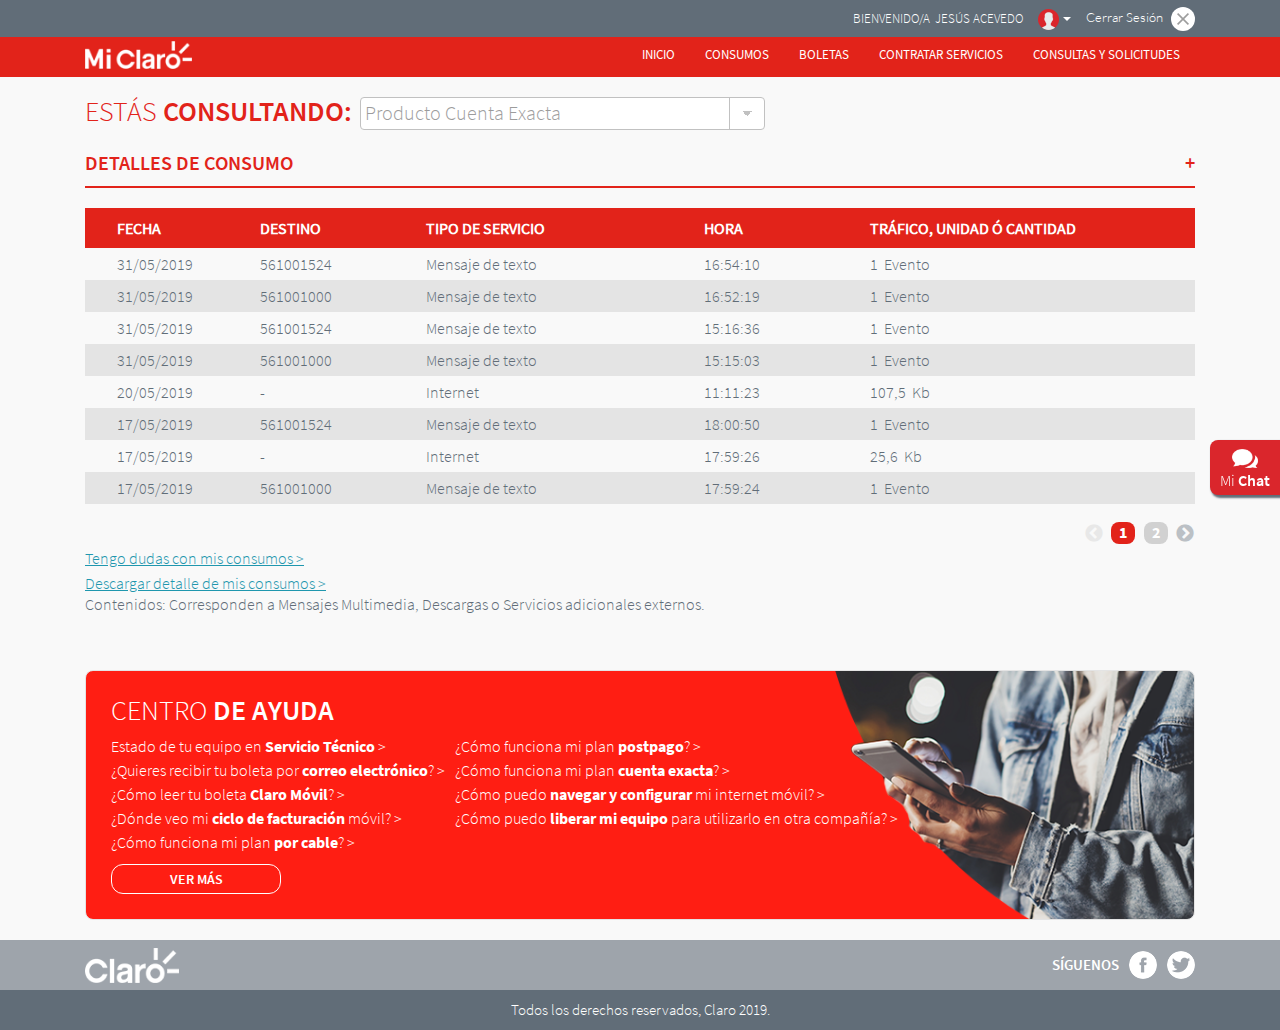
<file: consumo.html>
<!doctype html>
<html lang="es">
<head>
    <meta charset="utf-8">
    <meta name="viewport" content="width=device-width, initial-scale=1, shrink-to-fit=no">
    <title>MiClaro | SVPersonas</title>
    <!-- Meta SEO -->
    <meta name="Title" content="Sucursal Virtual">
    <meta name="description" content="Sucursal Virtual">
    <meta name="distribution" content="global">
    <meta name="robot" content="all,index,follow">
    <meta name="author" content="Claro Chile">
    <!-- Favicon -->
    <link rel="apple-touch-icon" sizes="57x57" href="sv2/favicon/apple-icon-57x57.png">
    <link rel="apple-touch-icon" sizes="60x60" href="sv2/favicon/apple-icon-60x60.png">
    <link rel="apple-touch-icon" sizes="72x72" href="sv2/favicon/apple-icon-72x72.png">
    <link rel="apple-touch-icon" sizes="76x76" href="sv2/favicon/apple-icon-76x76.png">
    <link rel="apple-touch-icon" sizes="114x114" href="sv2/favicon/apple-icon-114x114.png">
    <link rel="apple-touch-icon" sizes="120x120" href="sv2/favicon/apple-icon-120x120.png">
    <link rel="apple-touch-icon" sizes="144x144" href="sv2/favicon/apple-icon-144x144.png">
    <link rel="apple-touch-icon" sizes="152x152" href="sv2/favicon/apple-icon-152x152.png">
    <link rel="apple-touch-icon" sizes="180x180" href="sv2/favicon/apple-icon-180x180.png">
    <link rel="icon" type="image/png" sizes="192x192"  href="sv2/favicon/android-icon-192x192.png">
    <link rel="icon" type="image/png" sizes="32x32" href="sv2/favicon/favicon-32x32.png">
    <link rel="icon" type="image/png" sizes="96x96" href="sv2/favicon/favicon-96x96.png">
    <link rel="icon" type="image/png" sizes="16x16" href="sv2/favicon/favicon/favicon-16x16.png">
    <link rel="manifest" href="sv2/favicon/manifest.json">
    <meta name="msapplication-TileColor" content="#e2231a">
    <meta name="msapplication-TileImage" content="sv2/favicon/ms-icon-144x144.png">
    <meta name="theme-color" content="#e2231a">
    <!-- Estilos -->
    <link rel="stylesheet" href="sv2/lib/css/bootstrap.min.css">
    <link rel="stylesheet" href="sv2/lib/css/slick.min.css"/>
    <link rel="stylesheet" href="sv2/css/general.css">
    <!-- Scripts -->
    <script type="text/javascript" src="sv2/lib/js/jquery.min.js"></script>
    <script type="text/javascript" src="sv2/lib/js/jquery.blockUI.min.js"></script>
    <script type="text/javascript" src="sv2/lib/js/popper.min.js"></script>
    <script type="text/javascript" src="sv2/lib/js/bootstrap.min.js"></script>
    <script type="text/javascript" src="sv2/lib/js/slick.min.js"></script>

    <script>
        // ($(
        //     var listaLineas = [${lista_lineas}]

        // ))
    </script>
</head>
<body>

<!-- INICIO HEADER -->
<div id="htmlHeader"></div>
<!-- FIN HEADER -->

<!-- INICIO CONTENEDOR PRINCIPAL -->
<div class="contenedor-principal">
    <div class="container index-consumo">
        <div class="row">
            <div class="componente-selector col-12 col-lg-9">
                <div class="row flex-column flex-lg-row mx-0 py-0">
                    <!-- INICIO CONSULTANDO -->
                    <div class="titulo-compuesto rojo-1">Est&aacute;s <span>consultando:</span></div>
                    <div class="col-12 col-lg-6 py-0 px-0 pl-lg-2">
                        <select id="select-producto" class="select-estandar">
                            <option value="cuentaExacta" data-service="cuentaExacta" data-msisdn="numero tlf">Producto Cuenta Exacta</option>
                            <option value="prepago" data-service="prepago" data-msisdn="numero tlf">Producto Prepago</option>
                            <option value="postpago" data-service="postpago" data-msisdn="numero tlf" selected>Producto Postpago</option>
                            <!--
                            option value="hogarBafi" data-service="hogarBafi" data-msisdn="numero tlf">Hogar (DTH BAFI)</option>
                            <option value="hogarHFC" data-service="hogarHFC" data-msisdn="numero tlf">Hogar (HFC)</option>
                            <option value="hogarDTH" data-service="hogarDTH" data-msisdn="numero tlf">Hogar (DTH)</option>
                            -->
                        </select>
                    <!-- FIN CONSULTANDO -->
                    </div>
                </div>
            </div>
        </div>
        <div id="body-producto">
            <div id="productoPostpagoSubview">
                <div class="consumo-select row align-items-center mx-0">
                    <div class="titulo-light gris-1 s-titulo">Meses anteriores:</div>
                    <div class="col-12 col-lg-4 p-0 pl-lg-2 py-lg-2">
                        <select id="" class="select-estandar" onchange="">
                            <option value="" selected>Consumo no facturado</option>
                            <option value="">Desde 15/03/2019 Hasta 15/04/2019</option>
                            <option value="">Desde 15/03/2019 Hasta 15/04/2019</option>
                            <option value="">Desde 15/03/2019 Hasta 15/04/2019</option>
                            <option value="">Desde 15/03/2019 Hasta 15/04/2019</option>
                            <option value="">Desde 15/03/2019 Hasta 15/04/2019</option>
                            <option value="">Desde 15/03/2019 Hasta 15/04/2019</option>
                            <option value="">Desde 15/03/2019 Hasta 15/04/2019</option>
                        </select>
                    </div>
                </div>
                <!-- INICIO TABLA -->
                <div class="accordion lista-acordeon" id="acordeonConsumo">
                    <div>
                        <a class="link-tabla" id="titulo-1" href="#contenedor-1" data-toggle="collapse" data-target="#contenedor-1" aria-expanded="true"
                            aria-controls="contenedor-1">
                            <div class="titulo">Llamadas<span></span></div>
                        </a>
                        <div id="contenedor-1" class="collapse show" aria-labelledby="titulo-1" data-parent="#acordeonConsumo">
                            <div id="contenedor-tabla" class="">
                                <table class="tabla-estandar table-responsive-md postpago">
                                    <thead>
                                        <tr>
                                            <th>Fecha / Hora</th>
                                            <th>Destino</th>
                                            <th>Tipo de Servicio</th>
                                            <th>Servicio</th>
                                            <th>Tr&aacute;fico, unidad &oacute; cantidad</th>
                                        </tr>
                                    </thead>
                                    <tbody>
                                        <tr>
                                            <td>03/06/2019 19:51:50</td>
                                            <td>56229663149</td>
                                            <td>VOZ</td>
                                            <td>LLamada a Móvil de Otra Compañia</td>
                                            <td>2 min, 3 seg.&nbsp;</td>
                                        </tr>
                                        <tr>
                                            <td>03/06/2019 18:24:10</td>
                                            <td>56967579367</td>
                                            <td>VOZ</td>
                                            <td>LLamada a Móvil Claro</td>
                                            <td>1 min, 14 seg.&nbsp;</td>
                                        </tr>
                                        <tr>
                                            <td>03/06/2019 15:10:40</td>
                                            <td>56991733299</td>
                                            <td>VOZ</td>
                                            <td>LLamada a Móvil Claro</td>
                                            <td>32 seg.&nbsp;</td>
                                        </tr>
                                        <tr>
                                            <td>03/06/2019 15:10:40</td>
                                            <td>56991733299</td>
                                            <td>VOZ</td>
                                            <td>LLamada a Móvil Claro</td>
                                            <td>32 seg.&nbsp;</td>
                                        </tr>
                                        <tr>
                                            <td>03/06/2019 15:10:40</td>
                                            <td>56991733299</td>
                                            <td>VOZ</td>
                                            <td>LLamada a Móvil Claro</td>
                                            <td>32 seg.&nbsp;</td>
                                        </tr>
                                    </tbody>
                                </table>
                                <ul id="paginator-1561577158593" class="tabla-paginacion">
                                    <li><a onclick="javascript:void(0);" class="desactivo pager-page-prev"
                                            href="javascript:void(0);"></a></li>
                                    <li><a onclick="javascript:void(0);" class="activo pager-page-current"
                                            href="javascript:void(0);">1</a></li>
                                    <li><a onclick="javascript:traficoOne1561577158593.pageNext();"
                                            class="pager-page-next" href="javascript:void(0);"></a></li>
                                </ul>
                                <div class="msj-sc mensaje-alerta-info mt-3">
                                    <img src="sv2/imgs/icono-atencion.png" alt="Atencion">
                                    <div class="titulo-light gris-1">No se ha encontrado consumo(tr&aacute;fico) de este tipo.</div>
                                </div>
                                <div class="msj-es mensaje-alerta-info mt-3">
                                    <img src="sv2/imgs/icono-usuario-claro.png" alt="Error">
                                    <div class="titulo-light gris-1">Por el momento no podemos realizar tu solicitud. <br>Por favor int&eacute;ntalo m&aacute;s tarde.</div>
                                </div>
                            </div>
                        </div>
                    </div>
                    <div>
                        <a class="link-tabla" id="titulo-2" href="#contenedor-2" data-toggle="collapse" data-target="#contenedor-2" aria-expanded="false"
                            aria-controls="contenedor-2">
                            <div class="titulo">Datos<span></span></div>
                        </a>
                        <div id="contenedor-2" class="collapse" aria-labelledby="titulo-2" data-parent="#acordeonConsumo">
                            
                        </div>
                    </div>
                    <div>
                        <a class="link-tabla" id="titulo-3" href="#contenedor-3" data-toggle="collapse" data-target="#contenedor-3" aria-expanded="false"
                            aria-controls="contenedor-3">
                            <div class="titulo">Mensajes SMS<span></span></div>
                        </a>
                        <div id="contenedor-3" class="collapse" aria-labelledby="titulo-3" data-parent="#acordeonConsumo">
                            
                        </div>
                    </div>
                    <div>
                        <a class="link-tabla" id="titulo-4" href="#contenedor-4" data-toggle="collapse" data-target="#contenedor-4" aria-expanded="false"
                            aria-controls="contenedor-4">
                            <div class="titulo">Mensajes MMS<span></span></div>
                        </a>
                        <div id="contenedor-4" class="collapse" aria-labelledby="titulo-4" data-parent="#acordeonConsumo">
                            
                        </div>
                    </div>
                    <div class="mt-5">
                        <div class="titulo-light gris-1 info">Estimado cliente: La visualizaci&oacute;n de sus consumos de voz, mensajes o datos pueden tener un desfase de hasta 48 horas.</div>
                        <a class="link azul-1" href="http://">Tengo dudas con mis consumos &gt;</a>
                        <br>
                        <a class="link azul-1" href="http://" target="_blank">Descargar detalle de mis consumos &gt;</a>
                    </div>
                </div>
                <!-- FIN TABLA -->
            </div>
            <div id="productoCuentaExactaSubview">
                <!-- INICIO TABLA -->
                <div class="accordion lista-acordeon" id="acordeonConsumo">
                    <div>
                        <a aria-expanded="true">
                            <div class="titulo">Detalles de Consumo<span></span></div>
                        </a>
                        <table class="tabla-estandar table-responsive-md cuenta-exacta">
                            <thead>
                                <tr>
                                    <th>Fecha</th>
                                    <th>Destino</th>
                                    <th>Tipo de servicio</th>
                                    <th>Hora</th>
                                    <th>Tr&aacute;fico, unidad &oacute; cantidad</th>
                                </tr>
                            </thead>
                            <tbody>
                                <tr>
                                    <td>31/05/2019</td>
                                    <td>561001524</td>
                                    <td>
                                        Mensaje de texto
                                    </td>
                                    <td>16:54:10</td>
                                    <td>
                                        1&nbsp; Evento
                                    </td>
                                </tr>
                                <tr>
                                    <td>31/05/2019</td>
                                    <td>561001000</td>
                                    <td>
                                        Mensaje de texto
                                    </td>
                                    <td>16:52:19</td>
                                    <td>
                                        1&nbsp; Evento
                                    </td>
                                </tr>
                                <tr>
                                    <td>31/05/2019</td>
                                    <td>561001524</td>
                                    <td>
                                        Mensaje de texto
                                    </td>
                                    <td>15:16:36</td>
                                    <td>
                                        1&nbsp; Evento
                                    </td>
                                </tr>
                                <tr>
                                    <td>31/05/2019</td>
                                    <td>561001000</td>
                                    <td>
                                        Mensaje de texto
                                    </td>
                                    <td>15:15:03</td>
                                    <td>
                                        1&nbsp; Evento
                                    </td>
                                </tr>
                                <tr>
                                    <td>20/05/2019</td>
                                    <td>-</td>
                                    <td>
                                        Internet
                                    </td>
                                    <td>11:11:23</td>
                                    <td>
                                        107,5&nbsp; Kb
                                    </td>
                                </tr>
                                <tr>
                                    <td>17/05/2019</td>
                                    <td>561001524</td>
                                    <td>
                                        Mensaje de texto
                                    </td>
                                    <td>18:00:50</td>
                                    <td>
                                        1&nbsp; Evento
                                    </td>
                                </tr>
                                <tr>
                                    <td>17/05/2019</td>
                                    <td>-</td>
                                    <td>
                                        Internet
                                    </td>
                                    <td>17:59:26</td>
                                    <td>
                                        25,6&nbsp; Kb
                                    </td>
                                </tr>
                                <tr>
                                    <td>17/05/2019</td>
                                    <td>561001000</td>
                                    <td>
                                        Mensaje de texto
                                    </td>
                                    <td>17:59:24</td>
                                    <td>
                                        1&nbsp; Evento
                                    </td>
                                </tr>
                            </tbody>
                        </table>
                    </div>
                    <ul class="tabla-paginacion">
                        <li><a class="btn_prev desactivo" onclick="javascript:void(0);"
                                style="cursor:default;opacity:0.4;filter:alpha(opacity=40);"></a></li>
                        <li><a class="num_pagina num1 paginate-pager1559830092099 activo"
                                id="pager1559830092099-pg-1"
                                onclick="pager1559830092099.showPage(1, 'pager1559830092099');" style="">1</a></li>
                        <li><a class="num_pagina num1 paginate-pager1559830092099"
                                    id="pager1559830092099-pg-1"
                                    onclick="pager1559830092099.showPage(1, 'pager1559830092099');" style="">2</a></li>
                        <li><a class="btn_next" onclick="javascript:void(0);"
                                style="cursor:default;opacity:0.4;filter:alpha(opacity=40);"></a></li>
                    </ul>
                    <div class="mt-2 mt-lg-0">
                        <a class="link azul-1" href="http://">Tengo dudas con mis consumos &gt;</a>
                        <br>
                        <a class="link azul-1" href="http://" target="_blank" rel="noopener noreferrer">Descargar detalle de mis consumos &gt;</a>
                        <div class="titulo-light gris-1 info">Contenidos: Corresponden a Mensajes Multimedia, Descargas o Servicios adicionales externos.</div>
                    </div>
                </div>
                <!-- FIN TABLA -->
            </div>
            <div id="productoPrepagoSubview">
                <div class="mensaje-alerta-info mt-2 mt-lg-5">
                    <img src="sv2/imgs/icono-usuario-claro.png" alt="Error">
                    <div class="titulo-light gris-1">Por el momento no podemos realizar tu solicitud. <br>Por favor int&eacute;ntalo m&aacute;s tarde.</div>
                </div>
                <div class="mensaje-alerta-info  mt-2 mt-lg-5">
                    <img src="sv2/imgs/icono-atencion.png" alt="Atencion">
                    <div class="titulo-light gris-1">Su l&iacute;nea no presenta tr&aacute;fico.</div>
                </div>
            </div>
        </div>
        <!-- INICIO AYUDA -->
        <div id="htmlAyuda" class="componente-ayuda row mt-5"></div>
        <!-- FIN AYUDA -->
    </div>
</div>
<!-- FIN CONTENEDOR PRINCIPAL -->

<!-- INICIO FOOTER -->
<div id="htmlFooter"></div>
<!-- FIN FOOTER -->

</body>
    <script type="text/javascript">
        $(document).ready(function() {
            $('#htmlHeader').load('header.html');
            $('#htmlAyuda').load('centroAyuda.html');
            $('#htmlFooter').load('footer.html');
        });
    </script>
    <script src="sv2/js/general.js"></script>
</html>
</file>
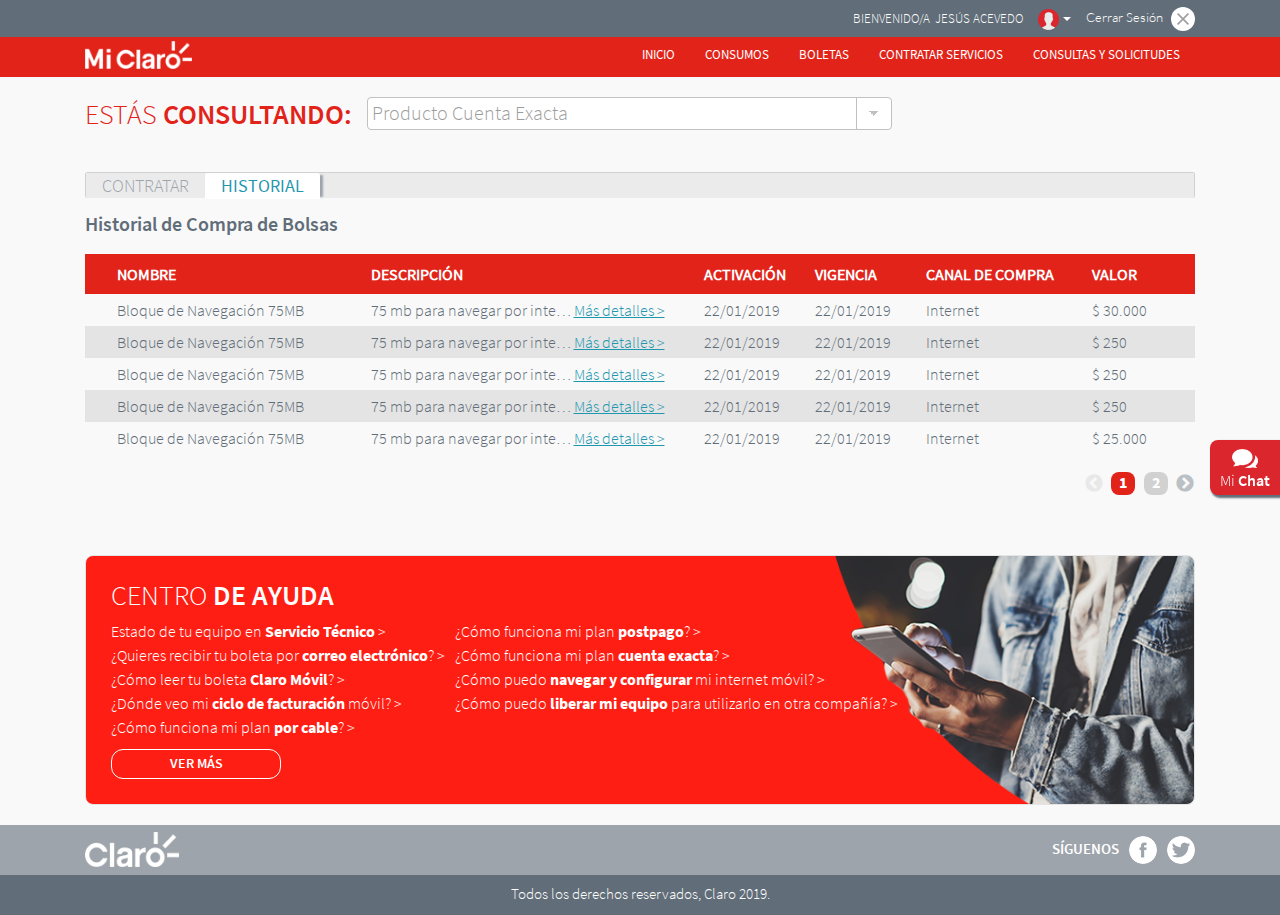
<file: contratar-servicios.html>
<!doctype html>
<html lang="es">
<head>
    <meta charset="utf-8">
    <meta name="viewport" content="width=device-width, initial-scale=1, shrink-to-fit=no">
    <title>MiClaro | SVPersonas</title>
    <!-- Meta SEO -->
    <meta name="Title" content="Sucursal Virtual">
    <meta name="description" content="Sucursal Virtual">
    <meta name="distribution" content="global">
    <meta name="robot" content="all,index,follow">
    <meta name="author" content="Claro Chile">
    <!-- Favicon -->
    <link rel="apple-touch-icon" sizes="57x57" href="sv2/favicon/apple-icon-57x57.png">
    <link rel="apple-touch-icon" sizes="60x60" href="sv2/favicon/apple-icon-60x60.png">
    <link rel="apple-touch-icon" sizes="72x72" href="sv2/favicon/apple-icon-72x72.png">
    <link rel="apple-touch-icon" sizes="76x76" href="sv2/favicon/apple-icon-76x76.png">
    <link rel="apple-touch-icon" sizes="114x114" href="sv2/favicon/apple-icon-114x114.png">
    <link rel="apple-touch-icon" sizes="120x120" href="sv2/favicon/apple-icon-120x120.png">
    <link rel="apple-touch-icon" sizes="144x144" href="sv2/favicon/apple-icon-144x144.png">
    <link rel="apple-touch-icon" sizes="152x152" href="sv2/favicon/apple-icon-152x152.png">
    <link rel="apple-touch-icon" sizes="180x180" href="sv2/favicon/apple-icon-180x180.png">
    <link rel="icon" type="image/png" sizes="192x192"  href="sv2/favicon/android-icon-192x192.png">
    <link rel="icon" type="image/png" sizes="32x32" href="sv2/favicon/favicon-32x32.png">
    <link rel="icon" type="image/png" sizes="96x96" href="sv2/favicon/favicon-96x96.png">
    <link rel="icon" type="image/png" sizes="16x16" href="sv2/favicon/favicon/favicon-16x16.png">
    <link rel="manifest" href="sv2/favicon/manifest.json">
    <meta name="msapplication-TileColor" content="#e2231a">
    <meta name="msapplication-TileImage" content="sv2/favicon/ms-icon-144x144.png">
    <meta name="theme-color" content="#e2231a">
    <!-- Estilos -->
    <link rel="stylesheet" href="sv2/lib/css/bootstrap.min.css">
    <link rel="stylesheet" href="sv2/lib/css/slick.min.css"/>
    <link rel="stylesheet" href="sv2/css/general.css">
    <!-- Scripts -->
    <script type="text/javascript" src="sv2/lib/js/jquery.min.js"></script>
    <script type="text/javascript" src="sv2/lib/js/jquery.blockUI.min.js"></script>
    <script type="text/javascript" src="sv2/lib/js/popper.min.js"></script>
    <script type="text/javascript" src="sv2/lib/js/bootstrap.min.js"></script>
    <script type="text/javascript" src="sv2/lib/js/slick.min.js"></script>

    <script>
        // ($(
        //     var listaLineas = [${lista_lineas}]

        // ))
    </script>
</head>
<body>

<!-- INICIO HEADER -->
<div id="htmlHeader"></div>
<!-- FIN HEADER -->

<!-- INICIO CONTENEDOR PRINCIPAL -->
<div class="contenedor-principal">
    <div class="container index-contratar">
        <div class="componente-selector row align-items-center mx-0">
            <!-- INICIO CONSULTANDO -->
            <div class="titulo-compuesto rojo-1">Est&aacute;s <span>consultando:</span></div>
            <div class="col-12 col-lg-6">
                <select id="select-producto" class="select-estandar">
                    <option value="cuentaExacta" data-service="cuentaExacta" data-msisdn="numero tlf">Producto Cuenta Exacta</option>
                    <option value="prepago" data-service="prepago" data-msisdn="numero tlf">Producto Prepago</option>
                    <option value="postpago" data-service="postpago" data-msisdn="numero tlf" selected>Producto Postpago</option>
                    <option value="hogarBafi" data-service="hogarBafi" data-msisdn="numero tlf">Hogar (DTH BAFI)</option>
                    <option value="hogarHFC" data-service="hogarHFC" data-msisdn="numero tlf">Hogar (HFC)</option>
                    <option value="hogarDTH" data-service="hogarDTH" data-msisdn="numero tlf">Hogar (DTH)</option>
                </select>
            <!-- FIN CONSULTANDO -->
            </div>
        </div>
        <div id="body-producto">
            <div id="productoPostpagoSubview">
                <nav class="pestannas">
                    <div class="nav nav-tabs" id="nav-tab" role="tablist">
                        <a class="nav-item nav-link" id="nav-contratar-tab" data-toggle="tab" href="#nav-contratar" role="tab" aria-controls="nav-contratar" aria-selected="false">Contratar</a>
                        <a class="nav-item nav-link active" id="nav-historial-tab" data-toggle="tab" href="#nav-historial" role="tab" aria-controls="nav-historial" aria-selected="true">Historial</a>
                    </div>
                </nav>
                <div class="tab-content" id="nav-tabContent">
                    <div class="tab-pane" id="nav-contratar" role="tabpanel" aria-labelledby="nav-contratar-tab">
                        <img src="sv2/imgs/ej-diseno/ej-contratar.png" alt="Contratar">
                    </div>
                    <div class="tab-pane show active" id="nav-historial" role="tabpanel" aria-labelledby="nav-historial-tab">
                        <div class="tabla-des-act">
                            <div class="titulo-semibold gris-1 titulo">Activaci&oacute;n / Desactivaci&oacute;n de Servicios</div>
                            <table class="table-responsive-md tabla-estandar">
                                <thead>
                                    <tr>
                                        <th>Servicios</th>
                                        <th>Acci&oacute;n</th>
                                        <th>Fecha</th>
                                        <th>Hora</th>
                                    </tr>
                                </thead>
                                <tbody>
                                    <tr>
                                        <td>Roaming</td>
                                        <td>Activado</td>
                                        <td>22/01/2019</td>
                                        <td>11:20</td>
                                    </tr>
                                    <tr>
                                        <td>Roaming</td>
                                        <td>Activado</td>
                                        <td>22/01/2019</td>
                                        <td>11:20</td>
                                    </tr>
                                    <tr>
                                        <td>Roaming</td>
                                        <td>Activado</td>
                                        <td>22/01/2019</td>
                                        <td>11:20</td>
                                    </tr>
                                    <tr>
                                        <td>Roaming</td>
                                        <td>Activado</td>
                                        <td>22/01/2019</td>
                                        <td>11:20</td>
                                    </tr>
                                    <tr>
                                        <td>Roaming</td>
                                        <td>Activado</td>
                                        <td>22/01/2019</td>
                                        <td>11:20</td>
                                    </tr>
                                </tbody>
                            </table>
                            <div class="titulo-light rojo-1 info">* No se considerar&aacute; las activaciones/desactivaciones por Call Center</div>
                            <ul class="tabla-paginacion">
                                <li><a class="btn_prev desactivo" onclick="javascript:void(0);"
                                        style="cursor:default;opacity:0.4;filter:alpha(opacity=40);"></a></li>
                                <li><a class="num_pagina num1 paginate-pager1559830092099 activo"
                                        id="pager1559830092099-pg-1"
                                        onclick="pager1559830092099.showPage(1, 'pager1559830092099');" style="">1</a></li>
                                <li><a class="num_pagina num1 paginate-pager1559830092099"
                                            id="pager1559830092099-pg-1"
                                            onclick="pager1559830092099.showPage(1, 'pager1559830092099');" style="">2</a></li>
                                <li><a class="btn_next" onclick="javascript:void(0);"
                                        style="cursor:default;opacity:0.4;filter:alpha(opacity=40);"></a></li>
                            </ul>
                        </div>
                        <div class="tabla-historial">
                            <div class="titulo-semibold gris-1 titulo">Historial de Compra de Bolsas</div>
                            <table class="table-responsive-md tabla-estandar">
                                <thead>
                                    <tr>
                                        <th>Nombre</th>
                                        <th>Descripci&oacute;n</th>
                                        <th>Activaci&oacute;n</th>
                                        <th>Vigencia</th>
                                        <th>Canal de Compra</th>
                                        <th>Valor</th>
                                    </tr>
                                </thead>
                                <tbody>
                                    <tr>
                                        <td>Bloque de Navegación 75MB</td>
                                        <td>
                                            <span class="desc">
                                                75 mb para navegar por internet de aaaaaaaaaaaaaaaaa
                                            </span>
                                            <a class="link azul-1" href="javascript:void(0);" data-desc-modal="75 mb para navegar por internet de aaaaaaaaaaaaaaaaa">M&aacute;s detalles &gt;</a>
                                        </td>
                                        <td>22/01/2019</td>
                                        <td>22/01/2019</td>
                                        <td>Internet</td>
                                        <td>$ 30.000</td>
                                    </tr>
                                    <tr>
                                        <td>Bloque de Navegación 75MB</td>
                                        <td>
                                            <span class="desc">
                                                75 mb para navegar por internet de aaaaaaaaaaaaaaaaa
                                            </span>
                                            <a class="link azul-1" href="http://">M&aacute;s detalles &gt;</a>
                                        </td>
                                        <td>22/01/2019</td>
                                        <td>22/01/2019</td>
                                        <td>Internet</td>
                                        <td>$ 250</td>
                                    </tr>
                                    <tr>
                                        <td>Bloque de Navegación 75MB</td>
                                        <td>
                                            <span class="desc">
                                                75 mb para navegar por internet de aaaaaaaaaaaaaaaaa
                                            </span>
                                            <a class="link azul-1" href="http://">M&aacute;s detalles &gt;</a>
                                        </td>
                                        <td>22/01/2019</td>
                                        <td>22/01/2019</td>
                                        <td>Internet</td>
                                        <td>$ 250</td>
                                    </tr>
                                    <tr>
                                        <td>Bloque de Navegación 75MB</td>
                                        <td>
                                            <span class="desc">
                                                75 mb para navegar por internet de aaaaaaaaaaaaaaaaa
                                            </span>
                                            <a class="link azul-1" href="http://">M&aacute;s detalles &gt;</a>
                                        </td>
                                        <td>22/01/2019</td>
                                        <td>22/01/2019</td>
                                        <td>Internet</td>
                                        <td>$ 250</td>
                                    </tr>
                                    <tr>
                                        <td>Bloque de Navegación 75MB</td>
                                        <td>
                                            <span class="desc">
                                                75 mb para navegar por internet de aaaaaaaaaaaaaaaaa
                                            </span>
                                            <a class="link azul-1" href="http://">M&aacute;s detalles &gt;</a>
                                        </td>
                                        <td>22/01/2019</td>
                                        <td>22/01/2019</td>
                                        <td>Internet</td>
                                        <td>$ 25.000</td>
                                    </tr>
                                </tbody>
                            </table>
                            <ul class="tabla-paginacion">
                                <li><a class="btn_prev desactivo" onclick="javascript:void(0);"
                                        style="cursor:default;opacity:0.4;filter:alpha(opacity=40);"></a></li>
                                <li><a class="num_pagina num1 paginate-pager1559830092099 activo"
                                        id="pager1559830092099-pg-1"
                                        onclick="pager1559830092099.showPage(1, 'pager1559830092099');" style="">1</a></li>
                                <li><a class="num_pagina num1 paginate-pager1559830092099"
                                            id="pager1559830092099-pg-1"
                                            onclick="pager1559830092099.showPage(1, 'pager1559830092099');" style="">2</a></li>
                                <li><a class="btn_next" onclick="javascript:void(0);"
                                        style="cursor:default;opacity:0.4;filter:alpha(opacity=40);"></a></li>
                            </ul>
                        </div>
                    </div>
                </div>
            </div>
            <div id="productoCuentaExactaSubview">
                    <nav class="pestannas">
                            <div class="nav nav-tabs" id="nav-tab" role="tablist">
                                <a class="nav-item nav-link" id="nav-contratar-tab" data-toggle="tab" href="#nav-contratar" role="tab" aria-controls="nav-contratar" aria-selected="false">Contratar</a>
                                <a class="nav-item nav-link active" id="nav-historial-tab" data-toggle="tab" href="#nav-historial" role="tab" aria-controls="nav-historial" aria-selected="true">Historial</a>
                            </div>
                        </nav>
                        <div class="tab-content" id="nav-tabContent">
                            <div class="tab-pane" id="nav-contratar" role="tabpanel" aria-labelledby="nav-contratar-tab">
                                <img src="sv2/imgs/ej-diseno/ej-contratar.png" alt="Contratar">
                            </div>
                            <div class="tab-pane show active" id="nav-historial" role="tabpanel" aria-labelledby="nav-historial-tab">
                                <div class="tabla-historial">
                                    <div class="titulo-semibold gris-1 titulo">Historial de Compra de Bolsas</div>
                                    <table class="table-responsive-md tabla-estandar">
                                        <thead>
                                            <tr>
                                                <th>Nombre</th>
                                                <th>Descripci&oacute;n</th>
                                                <th>Activaci&oacute;n</th>
                                                <th>Vigencia</th>
                                                <th>Canal de Compra</th>
                                                <th>Valor</th>
                                            </tr>
                                        </thead>
                                        <tbody>
                                            <tr>
                                                <td>Bloque de Navegación 75MB</td>
                                                <td>
                                                    <span class="desc">
                                                        75 mb para navegar por internet de aaaaaaaaaaaaaaaaa
                                                    </span>
                                                    <a class="link azul-1" href="javascript:void(0);" data-desc-modal="75 mb para navegar por internet de aaaaaaaaaaaaaaaaa">M&aacute;s detalles &gt;</a>
                                                </td>
                                                <td>22/01/2019</td>
                                                <td>22/01/2019</td>
                                                <td>Internet</td>
                                                <td>$ 30.000</td>
                                            </tr>
                                            <tr>
                                                <td>Bloque de Navegación 75MB</td>
                                                <td>
                                                    <span class="desc">
                                                        75 mb para navegar por internet de aaaaaaaaaaaaaaaaa
                                                    </span>
                                                    <a class="link azul-1" href="http://">M&aacute;s detalles &gt;</a>
                                                </td>
                                                <td>22/01/2019</td>
                                                <td>22/01/2019</td>
                                                <td>Internet</td>
                                                <td>$ 250</td>
                                            </tr>
                                            <tr>
                                                <td>Bloque de Navegación 75MB</td>
                                                <td>
                                                    <span class="desc">
                                                        75 mb para navegar por internet de aaaaaaaaaaaaaaaaa
                                                    </span>
                                                    <a class="link azul-1" href="http://">M&aacute;s detalles &gt;</a>
                                                </td>
                                                <td>22/01/2019</td>
                                                <td>22/01/2019</td>
                                                <td>Internet</td>
                                                <td>$ 250</td>
                                            </tr>
                                            <tr>
                                                <td>Bloque de Navegación 75MB</td>
                                                <td>
                                                    <span class="desc">
                                                        75 mb para navegar por internet de aaaaaaaaaaaaaaaaa
                                                    </span>
                                                    <a class="link azul-1" href="http://">M&aacute;s detalles &gt;</a>
                                                </td>
                                                <td>22/01/2019</td>
                                                <td>22/01/2019</td>
                                                <td>Internet</td>
                                                <td>$ 250</td>
                                            </tr>
                                            <tr>
                                                <td>Bloque de Navegación 75MB</td>
                                                <td>
                                                    <span class="desc">
                                                        75 mb para navegar por internet de aaaaaaaaaaaaaaaaa
                                                    </span>
                                                    <a class="link azul-1" href="http://">M&aacute;s detalles &gt;</a>
                                                </td>
                                                <td>22/01/2019</td>
                                                <td>22/01/2019</td>
                                                <td>Internet</td>
                                                <td>$ 25.000</td>
                                            </tr>
                                        </tbody>
                                    </table>
                                    <ul class="tabla-paginacion">
                                        <li><a class="btn_prev desactivo" onclick="javascript:void(0);"
                                                style="cursor:default;opacity:0.4;filter:alpha(opacity=40);"></a></li>
                                        <li><a class="num_pagina num1 paginate-pager1559830092099 activo"
                                                id="pager1559830092099-pg-1"
                                                onclick="pager1559830092099.showPage(1, 'pager1559830092099');" style="">1</a></li>
                                        <li><a class="num_pagina num1 paginate-pager1559830092099"
                                                    id="pager1559830092099-pg-1"
                                                    onclick="pager1559830092099.showPage(1, 'pager1559830092099');" style="">2</a></li>
                                        <li><a class="btn_next" onclick="javascript:void(0);"
                                                style="cursor:default;opacity:0.4;filter:alpha(opacity=40);"></a></li>
                                    </ul>
                                </div>
                            </div>
                        </div>
            </div>
            <div id="productoPrepagoSubview">

            </div>
        </div>
        <div class="modal detalles">
            <div class="card">
                <div class="card-header">
                    <div class="titulo-semibold rojo-1 nombre">Paquete $ 3.000</div>
                    <div class="titulo-regular gris-1 cargo">$ 3.000 Mensuales</div>
                </div>
                <div class="card-body">
                    <a href="#" class="cerrar cancelar"></a>
                    <div class="titulo-regular gris-1 sub-titulo">La Bolsa incluye:</div>
                    <div class="titulo-light gris-1 detalles">
                        <ul>
                            <li>250 minutos para llamadas todo destino.</li>
                            <li>3 GB para navgera por internet desde tu Móvil.</li>
                            <li>Redes sociales libres.</li>
                            <li>El paquete tiene una vigencia de 10dias, tras esto, el producto queda desactivado.</li>
                            <li>Los servicios de la bolsa, podrás usarlos en los siguientes 77  países: Antigua y Barbuda, Argentina, Australia, Austria, Bahamas, Belarús, Bélgica, Belize, Bolivia, Bosnia y Herzegovina, Brasil, Bulgaria, Canadá, China, Colombia, Costa Rica, Croacia, República Checa, Dinamarca, Republica Dominicana, Ecuador, El Salvador, Estonia, Finlandia, Francia, Alemania, Grecia, Guatemala, Haiti, Honduras, Hong Kong, Hungría, Islandia, Irlanda, Israel, Italia, Jamaica, Japón, República de Corea, Letonia, Líbano, Liechtenstein Macao, Malaysia, México, Holanda, Nueva Zelanda, Nicaragua, Noruegua, Panamá, Paraguay, Perú, Philippinas, Polonia Portugal, Puerto Rico, Qatar, Romania, Rusia, Serbia, Singapur, Eslovenia, South África, España, Suecia, Suiza, Taiwan, Thailandia, Trinidad y Tobago, Túnez, Turquía, Ucrania, Emiratos Árabes Unidos, Reino Unido, Estados Unidos, Uruguay y Venezuela.</li>
                            <li>La bolsa tiene una vigencia de 30 días.</li>
                        </ul>
                    </div>
                </div>
            </div>
        </div>
        <!-- INICIO AYUDA -->
        <div id="htmlAyuda" class="componente-ayuda row mt-5"></div>
        <!-- FIN AYUDA -->
    </div>
</div>
<!-- FIN CONTENEDOR PRINCIPAL -->

<!-- INICIO FOOTER -->
<div id="htmlFooter"></div>
<!-- FIN FOOTER -->

</body>
    <script type="text/javascript">
        $(document).ready(function() {
            $('#htmlHeader').load('header.html');
            $('#htmlAyuda').load('centroAyuda.html');
            $('#htmlFooter').load('footer.html');
        });
    </script>
    <script src="sv2/js/general.js"></script>
</html>
</file>
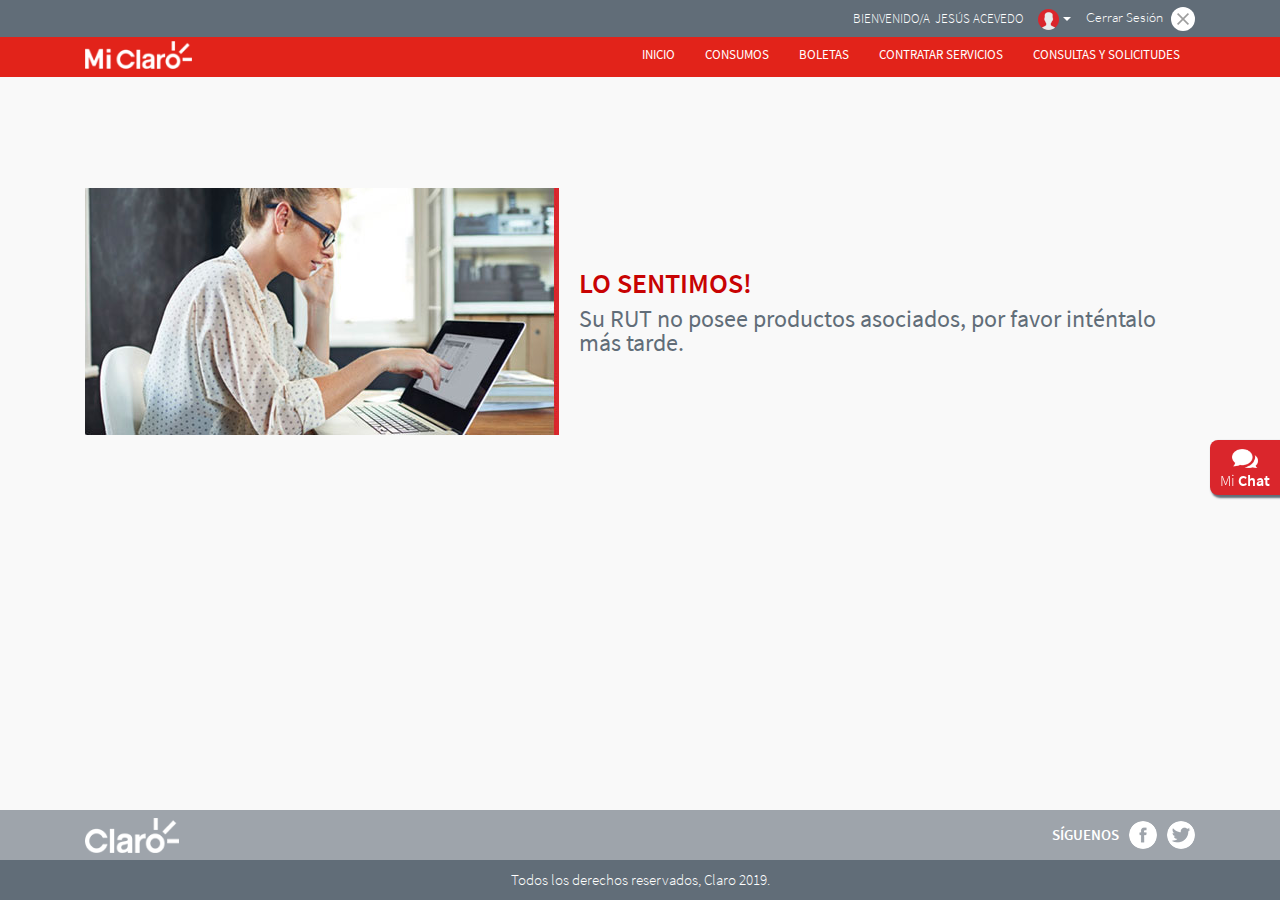
<file: sinProductos.html>
<!doctype html>
<html lang="es">
<head>
    <meta charset="utf-8">
    <meta name="viewport" content="width=device-width, initial-scale=1, shrink-to-fit=no">
    <title>MiClaro | SVPersonas</title>
    <!-- Meta SEO -->
    <meta name="Title" content="Sucursal Virtual">
    <meta name="description" content="Sucursal Virtual">
    <meta name="distribution" content="global">
    <meta name="robot" content="all,index,follow">
    <meta name="author" content="Claro Chile">
    <!-- Favicon -->
    <link rel="apple-touch-icon" sizes="57x57" href="sv2/favicon/apple-icon-57x57.png">
    <link rel="apple-touch-icon" sizes="60x60" href="sv2/favicon/apple-icon-60x60.png">
    <link rel="apple-touch-icon" sizes="72x72" href="sv2/favicon/apple-icon-72x72.png">
    <link rel="apple-touch-icon" sizes="76x76" href="sv2/favicon/apple-icon-76x76.png">
    <link rel="apple-touch-icon" sizes="114x114" href="sv2/favicon/apple-icon-114x114.png">
    <link rel="apple-touch-icon" sizes="120x120" href="sv2/favicon/apple-icon-120x120.png">
    <link rel="apple-touch-icon" sizes="144x144" href="sv2/favicon/apple-icon-144x144.png">
    <link rel="apple-touch-icon" sizes="152x152" href="sv2/favicon/apple-icon-152x152.png">
    <link rel="apple-touch-icon" sizes="180x180" href="sv2/favicon/apple-icon-180x180.png">
    <link rel="icon" type="image/png" sizes="192x192"  href="sv2/favicon/android-icon-192x192.png">
    <link rel="icon" type="image/png" sizes="32x32" href="sv2/favicon/favicon-32x32.png">
    <link rel="icon" type="image/png" sizes="96x96" href="sv2/favicon/favicon-96x96.png">
    <link rel="icon" type="image/png" sizes="16x16" href="sv2/favicon/favicon/favicon-16x16.png">
    <link rel="manifest" href="sv2/favicon/manifest.json">
    <meta name="msapplication-TileColor" content="#e2231a">
    <meta name="msapplication-TileImage" content="sv2/favicon/ms-icon-144x144.png">
    <meta name="theme-color" content="#e2231a">
    <!-- Estilos -->
    <link rel="stylesheet" href="sv2/lib/css/bootstrap.min.css">
    <link rel="stylesheet" href="sv2/lib/css/slick.min.css"/>
    <link rel="stylesheet" href="sv2/css/general.css">
    <!-- Scripts -->
    <script type="text/javascript" src="sv2/lib/js/jquery.min.js"></script>
    <script type="text/javascript" src="sv2/lib/js/jquery.blockUI.min.js"></script>
    <script type="text/javascript" src="sv2/lib/js/popper.min.js"></script>
    <script type="text/javascript" src="sv2/lib/js/bootstrap.min.js"></script>
    <script type="text/javascript" src="sv2/lib/js/slick.min.js"></script>

    <script>
        // ($(
        //     var listaLineas = [${lista_lineas}]

        // ))
    </script>
</head>
<body>

<!-- INICIO HEADER -->
<div id="htmlHeader"></div>
<!-- FIN HEADER -->

<!-- INICIO CONTENEDOR PRINCIPAL -->
<div class="contenedor-principal">
    <div class="container">
        <div class="sin-productos">
            <img src="sv2/imgs/error-foto.jpg" alt="Error"/>
            <div>
                <div class="titulo-semibold rojo-2 t-error">Lo sentimos!</div>
                <div class="titulo-regular gris-1 m-error">Su RUT no posee productos asociados, por favor int&eacute;ntalo m&aacute;s tarde.</div>
            </div>
        </div>
    </div>
</div>
<!-- FIN CONTENEDOR PRINCIPAL -->

<!-- INICIO FOOTER -->
<div id="htmlFooter"></div>
<!-- FIN FOOTER -->

</body>
    <script type="text/javascript">
        $(document).ready(function() {
            $('#htmlHeader').load('header.html');
            $('#htmlFooter').load('footer.html');
        });
    </script>
    <script src="sv2/js/general.js"></script>
</html>
</file>
<file: sv2/css/general.css>
@charset "UTF-8";
html {
  margin: 0;
  padding: 0;
  height: 100%;
  width: 100%;
  font-size: 1rem;
  line-height: 1.5;
  background: #f9f9f9
}
body {
  background: #f9f9f9;
  position: relative;
  margin: 0;
  padding-bottom: -webkit-calc(50px + 40px);
  padding-bottom: calc(50px + 40px);
  min-height: 100%
}
img {
  max-width: 100%;
  height: auto
}
a,
a:hover {
  text-decoration: none;
  color: #fff
}
@font-face {
  font-family: SourceSansProLight;
  src: url(../fonts/SourceSansPro-Light.ttf) format("truetype")
}
@font-face {
  font-family: SourceSansProRegular;
  src: url(../fonts/SourceSansPro-Regular.ttf) format("truetype")
}
@font-face {
  font-family: SourceSansProSemiBold;
  src: url(../fonts/SourceSansPro-SemiBold.ttf) format("truetype")
}
@font-face {
  font-family: SourceSansProBold;
  src: url(../fonts/SourceSansPro-Bold.ttf) format("truetype")
}
@font-face {
  font-family: LatoLight;
  src: url(../fonts/Lato-Light.ttf) format("truetype")
}
.bg-rojo-1 {
  background: #e2231a
}
.bg-azul-1 {
  background: #1f97ae
}
.azul-1 {
  color: #1f97ae
}
.rojo-1 {
  color: #e2231a
}
.rojo-2 {
  color: #c80303
}
.gris-1 {
  color: #616d78
}
.gris-2 {
  color: #9ea4ab
}
.gris-3 {
  color: #f9f9f9
}
.gris-4 {
  color: #e4e4e4
}
.gris-7 {
  color: #8b9097
}
.blanco {
  color: #fff
}
.titulo-bold,
.titulo-compuesto,
.titulo-light,
.titulo-regular,
.titulo-semibold {
  line-height: 1;
  text-transform: uppercase;
  font-size: 1.5rem
}
.titulo-compuesto {
  font-family: SourceSansProLight
}
.titulo-compuesto span {
  font-family: SourceSansProSemiBold
}
.titulo-semibold {
  font-family: SourceSansProSemiBold
}
.titulo-bold {
  font-family: SourceSansProBold
}
.titulo-regular {
  font-family: SourceSansProRegular
}
.titulo-light {
  font-family: SourceSansProLight
}
@media screen and (min-width:768px) {
  .titulo-bold,
  .titulo-compuesto,
  .titulo-semibold {
    font-size: 1.75rem
  }
  .titulo-regular {
    font-size: 1.11125rem
  }
  .titulo-light {
    font-size: 1.905rem
  }
}
.text-transform-none {
  text-transform: none!important
}
.contenedor-principal {
  margin-top: 10px;
  margin-bottom: 10px
}
.contenedor-principal .row div[class*=col-] {
  padding-top: 10px;
  padding-bottom: 10px
}
.contenedor-principal .sin-productos {
  margin-top: 10%
}
.contenedor-principal .sin-productos img {
  margin-bottom: 20px
}
@media screen and (min-width:992px) {
  .contenedor-principal .sin-productos {
    display: -webkit-box;
    display: -ms-flexbox;
    display: flex;
    -webkit-box-pack: center;
    -ms-flex-pack: center;
    justify-content: center;
    -webkit-box-align: center;
    -ms-flex-align: center;
    align-items: center
  }
  .contenedor-principal .sin-productos img {
    margin-bottom: 0;
    margin-right: 20px
  }
  .header .abajo #menu-mobile {
    display: none
  }
}
.contenedor-principal .sin-productos .m-error {
  font-size: 1.5rem;
  text-transform: none;
  margin-top: 10px
}
.hover-circular {
  position: relative;
  z-index: 10;
  overflow: hidden
}
.hover-circular:after {
  content: "";
  width: 150%;
  height: 0;
  padding-top: 150%;
  -o-object-fit: contain;
  object-fit: contain;
  position: absolute;
  top: 50%;
  left: 50%;
  margin: -75%;
  opacity: 1;
  border-radius: 50%;
  z-index: -1
}
.hover-circular:hover:after {
  -webkit-animation: .5s infinite alternate efecto-circular;
  animation: .5s infinite alternate efecto-circular
}
@-webkit-keyframes efecto-circular {
  0% {
    -webkit-transform: scale(1) translateZ(0);
    transform: scale(1) translateZ(0)
  }
  100% {
    -webkit-transform: scale(0) translateZ(0);
    transform: scale(0) translateZ(0);
    background-color: #616d78
  }
}
@keyframes efecto-circular {
  0% {
    -webkit-transform: scale(1) translateZ(0);
    transform: scale(1) translateZ(0)
  }
  100% {
    -webkit-transform: scale(0) translateZ(0);
    transform: scale(0) translateZ(0);
    background-color: #616d78
  }
}
.card {
  border: .5px solid #e4e4e4;
  border-radius: .5rem
}
.card .card-body {
  padding: 25px
}
.link {
  text-decoration: underline;
  font-family: SourceSansProLight
}
.link:hover {
  color: #c80303;
  text-decoration: underline
}
.boton-redondeado {
  color: #fff;
  text-decoration: none;
  border-radius: .75rem;
  text-transform: uppercase;
  font-family: SourceSansProSemiBold;
  font-size: .86875rem;
  display: -webkit-box;
  display: -ms-flexbox;
  display: flex;
  -webkit-box-pack: center;
  -ms-flex-pack: center;
  justify-content: center;
  -webkit-box-align: center;
  -ms-flex-align: center;
  align-items: center;
  height: 30px;
  width: 150px
}
@media screen and (min-width:768px) {
  .boton-redondeado {
    width: 170px
  }
}
.borde-blanco {
  border: 1px solid #fff
}
.borde-rojo {
  border: 1px solid #e2231a;
  color: #e2231a!important
}
.slick-dots {
  position: initial
}
@media screen and (max-width:767px) {
  .slick-dots {
    margin-top: -15px
  }
}
.slick-dots li {
  margin: 0
}
.slick-dots li button:before {
  font-size: 10px
}
.slick-next::before,
.slick-prev::before {
  font-family: slick;
  color: #616d78
}
.select-estandar {
  cursor: pointer;
  margin: 0;
  -webkit-box-sizing: border-box;
  box-sizing: border-box;
  -webkit-appearance: none;
  -moz-appearance: none;
  background-color: #fff;
  width: 100%;
  font-family: SourceSansProLight;
  font-size: 1rem;
  color: #9c9c9c;
  border-radius: .25rem;
  text-overflow: ellipsis;
  padding: 0 35px 0 .25rem;
  height: 1.75rem;
  border: 1px solid #c1c1c1;
  background-image: -webkit-linear-gradient(45deg,#fff 50%,#c1c1c1 50%),-webkit-linear-gradient(315deg,#c1c1c1 50%,#fff 50%),-webkit-linear-gradient(left,#c1c1c1,#c1c1c1);
  background-image: linear-gradient(45deg,#fff 50%,#c1c1c1 50%),linear-gradient(135deg,#c1c1c1 50%,#fff 50%),linear-gradient(to right,#c1c1c1,#c1c1c1);
  background-position: -webkit-calc(100% - 13px) center,-webkit-calc(100% - 8px) center,-webkit-calc(100% - 26px) 0;
  background-position: calc(100% - 13px) center,calc(100% - 8px) center,calc(100% - 26px) 0;
  background-size: 5px 5px,5px 5px,1px 100%;
  background-repeat: no-repeat
}
.select-estandar:focus,
.select-estandar:hover {
  color: #000;
  border-color: #f37170;
  outline: 0;
  -webkit-box-shadow: 0 0 0 1px #f37170;
  box-shadow: 0 0 0 1px #f37170;
  background-image: -webkit-linear-gradient(45deg,#fff 50%,#f37170 50%),-webkit-linear-gradient(315deg,#f37170 50%,#fff 50%),-webkit-linear-gradient(left,#f37170,#f37170);
  background-image: linear-gradient(45deg,#fff 50%,#f37170 50%),linear-gradient(135deg,#f37170 50%,#fff 50%),linear-gradient(to right,#f37170,#f37170)
}
.select-estandar:-moz-focusring {
  color: transparent;
  text-shadow: 0 0 0 #000
}
.select-estandar::-ms-expand {
  display: none
}
.pestannas .nav-tabs {
  background-color: #ebebeb;
  border: 0
}
.pestannas .nav-tabs .nav-link {
  line-height: 1;
  text-transform: uppercase;
  font-family: SourceSansProLight;
  border-top-left-radius: 2.5px;
  border-top-right-radius: 2.5px;
  color: #9ea4ab;
  border: 0;
  font-size: 1.15rem;
  padding: .5rem
}
.pestannas .nav-tabs .nav-link.active {
  font-family: SourceSansProRegular;
  background-color: #f5f5f5;
  color: #1f97ae;
  -webkit-box-shadow: 5px 0 2px -2px #9ea4ab;
  box-shadow: 5px 0 2px -2px #9ea4ab
}
@media screen and (min-width:768px) {
  .select-estandar {
    height: 2.0625rem;
    font-size: 1.26375rem;
    background-position: -webkit-calc(100% - 17px) center,-webkit-calc(100% - 12px) center,-webkit-calc(100% - 34px) 0;
    background-position: calc(100% - 17px) center,calc(100% - 12px) center,calc(100% - 34px) 0
  }
  .pestannas .nav-tabs .nav-link {
    padding: .25rem 1rem
  }
}
.sub-pestannas .nav-tabs {
  border-bottom: 0
}
.sub-pestannas .nav-tabs .nav-link {
  background: 0 0;
  text-transform: uppercase;
  font-family: SourceSansProLight;
  font-size: 1rem;
  color: #9ea4ab;
  border: 0;
  border-radius: 0;
  border-left: 1px solid #9ea4ab;
  padding: 0 .5rem
}
.sub-pestannas .nav-tabs .nav-link.active {
  font-family: SourceSansProRegular;
  color: #1f97ae
}
.sub-pestannas .nav-tabs .nav-link:nth-child(1) {
  padding-left: 0;
  border-left: 0
}
.tabla-estandar {
  margin: 20px 0;
  width: 100%
}
.tabla-estandar tbody tr:nth-of-type(2n) {
  background-color: #e4e4e4
}
.tabla-estandar tbody tr:hover {
  background-color: #d1d1d1
}
.tabla-estandar td,
.tabla-estandar th {
  font-size: 1rem;
  vertical-align: middle
}
.tabla-estandar td:first-of-type,
.tabla-estandar th:first-of-type {
  padding-left: 2rem
}
.tabla-estandar th {
  background-color: #e2231a;
  font-family: SourceSansProRegular;
  color: #fff;
  text-transform: uppercase;
  padding: .5rem
}
.tabla-estandar td {
  font-family: SourceSansProLight;
  color: #616d78;
  padding: .25rem .5rem
}
.tabla-paginacion {
  list-style: none;
  text-align: right;
  line-height: 1;
  margin-bottom: 0
}
.tabla-paginacion li {
  display: inline-block;
  vertical-align: middle;
  height: -webkit-calc(1.25rem + .15rem);
  height: calc(1.25rem + .15rem)
}
.tabla-paginacion .btn_prev::before,
.tabla-paginacion .pager-page-prev::before {
  content: '←'
}
.tabla-paginacion .btn_next::before,
.tabla-paginacion .pager-page-next::before {
  content: '→'
}
.tabla-paginacion .pager-page-next,
.tabla-paginacion .pager-page-prev,
.tabla-paginacion a:not([href]):not([tabindex]).btn_next,
.tabla-paginacion a:not([href]):not([tabindex]).btn_prev {
  color: #616d78
}
.tabla-paginacion .pager-page-next::before,
.tabla-paginacion .pager-page-prev::before,
.tabla-paginacion a:not([href]):not([tabindex]).btn_next::before,
.tabla-paginacion a:not([href]):not([tabindex]).btn_prev::before {
  vertical-align: middle;
  font-family: slick;
  font-size: 1.25rem
}
.tabla-paginacion .pager-page-next:hover,
.tabla-paginacion .pager-page-prev:hover,
.tabla-paginacion a:not([href]):not([tabindex]).btn_next:hover,
.tabla-paginacion a:not([href]):not([tabindex]).btn_prev:hover {
  color: #616d78
}
.tabla-paginacion .pager-page-next.desactivo,
.tabla-paginacion .pager-page-prev.desactivo,
.tabla-paginacion a:not([href]):not([tabindex]).btn_next.desactivo,
.tabla-paginacion a:not([href]):not([tabindex]).btn_prev.desactivo {
  color: #d1d1d1
}
.tabla-paginacion .pager-page-current,
.tabla-paginacion a:not([href]):not([tabindex]).num_pagina {
  font-family: SourceSansProBold;
  color: #fff;
  font-size: 1rem;
  padding: 0 .5rem .15rem;
  border-radius: .5rem;
  background-color: #d1d1d1;
  margin-left: 2.5px;
  margin-right: 2.5px
}
.tabla-paginacion .pager-page-current.activo,
.tabla-paginacion a:not([href]):not([tabindex]).num_pagina.activo {
  background-color: #e2231a
}
.modal {
  position: fixed;
  background-color: rgba(0,0,0,.7);
  top: 0;
  left: 0;
  width: 100%;
  height: 100%;
  z-index: 9000
}
.modal .card {
  top: 50%;
  left: 50%;
  -webkit-transform: translate(-50%,-50%);
  -ms-transform: translate(-50%,-50%);
  transform: translate(-50%,-50%);
  max-width: 980px;
  width: 85%;
  text-align: center
}
.modal .card .cerrar {
  position: absolute;
  right: -10px;
  top: -10px;
  width: 30px;
  height: 30px;
  border-radius: 50%;
  background: url(../imgs/home/modal-cerrar.png) center/13px no-repeat #222;
  font-size: 0;
  border: 2px solid #fff
}
.modal.detalles .card {
  text-align: left
}
.modal.detalles .card .card-header {
  background: #ebebeb;
  border-top-left-radius: .5rem;
  border-top-right-radius: .5rem;
  padding: 1rem 2rem
}
.modal.detalles .card .card-header .cargo {
  text-transform: none;
  font-size: 1.25rem
}
.modal.detalles .card .card-body {
  padding: 1rem 2rem
}
.modal.detalles .card .card-body .sub-titulo {
  font-size: 1rem
}
.modal.detalles .card .card-body .detalles {
  padding: 1rem;
  text-transform: none;
  font-size: 1rem
}
.modal.detalles .card .card-body .detalles ul {
  margin-bottom: 0;
  margin-left: 0;
  padding-left: 0;
  list-style: none
}
.modal.detalles .card .card-body .detalles ul li {
  margin-bottom: .5rem
}
.modal.detalles .card .card-body .detalles ul li::before {
  content: "\2022";
  color: red;
  font-weight: 700;
  display: inline-block;
  width: 1rem;
  margin-left: -1rem
}
.mensaje-alerta-info {
  text-align: center
}
.mensaje-alerta-info div {
  margin-top: .5rem;
  display: block;
  text-transform: none;
  font-size: 1rem
}
.header.bloquear .abajo li,
.header.bloquear .usuario a {
  pointer-events: none;
  cursor: not-allowed
}
.header .abajo,
.header section {
  display: -webkit-box;
  display: -ms-flexbox;
  display: flex;
  -webkit-box-align: center;
  -ms-flex-align: center;
  align-items: center;
  color: #fff;
  text-align: left
}
.header a {
  color: #fff;
  display: inline
}
.header .arriba {
  display: -webkit-box;
  display: -ms-flexbox;
  display: flex;
  -webkit-box-align: center;
  -ms-flex-align: center;
  align-items: center;
  color: #fff;
  background-color: #616d78;
  height: 25px
}
.header .arriba section {
  -webkit-box-pack: center;
  -ms-flex-pack: center;
  justify-content: center
}
.header .arriba .bienvenido {
  text-transform: uppercase;
  font-family: SourceSansProLight;
  font-size: .75rem
}
.header .arriba .bienvenido:first-of-type {
  margin-right: 5px
}
.header .arriba .cerrar-sesion,
.header .arriba .usuario {
  display: none
}
@media screen and (min-width:768px) {
  .mensaje-alerta-info div {
    font-size: 1.5rem
  }
  .header .arriba section {
    float: right
  }
  .header .arriba {
    height: 37px
  }
  .header .arriba .bienvenido {
    margin-right: 5px;
    font-size: .79375rem
  }
  .header .arriba .usuario {
    display: inline
  }
  .header .arriba .usuario .boton {
    margin-left: 10px
  }
  .header .arriba .usuario .boton::after {
    margin-left: 0;
    vertical-align: middle
  }
  .header .arriba .usuario .opciones {
    -webkit-transform: translate3d(-57px,30px,0)!important;
    transform: translate3d(-57px,30px,0)!important;
    z-index: 1001;
    position: absolute;
    background-color: #fff;
    padding: .5rem 1rem
  }
  .header .arriba .usuario .opciones::after {
    content: '';
    position: absolute;
    bottom: 100%;
    left: 50%;
    margin-left: -8px;
    width: 0;
    height: 0;
    border-bottom: 6px solid #fff;
    border-right: 6px solid transparent;
    border-left: 6px solid transparent
  }
  .header .arriba .usuario .opciones a {
    font-family: SourceSansProLight;
    font-size: .79375rem;
    text-transform: uppercase;
    color: #616d78;
    padding: .5rem 0
  }
  .header .arriba .usuario .opciones a:hover {
    color: #e2231a
  }
  .header .arriba .cerrar-sesion {
    display: block;
    font-family: LatoLight;
    font-size: .8125rem;
    margin-left: 15px
  }
  .header .arriba .cerrar-sesion:hover {
    color: #e2231a
  }
  .header .arriba .cerrar-sesion:hover span {
    background-color: #e2231a
  }
  .header .arriba .cerrar-sesion span {
    margin-left: 5px;
    height: 24px;
    width: 24px;
    border-radius: 100%;
    background-color: #fff;
    vertical-align: middle;
    display: inline-block;
    text-align: center;
    font-size: .875rem
  }
  .header .abajo #menu-mobile img {
    margin-left: 18px
  }
}
.header .abajo {
  line-height: 1;
  background-color: #e2231a;
  height: 40px;
  text-transform: uppercase;
  font-family: SourceSansProRegular;
  font-size: 1.19938rem
}
.header .abajo section {
  float: right
}
.header .abajo .logo {
  height: 28px
}
.header .abajo #menu-mobile img {
  height: 20px;
  margin-top: 4px
}
.header .abajo .h-menu {
  background-color: #e2231a;
  padding-left: 0;
  margin-bottom: 0;
  list-style: none;
  text-align: center;
  top: -webkit-calc(40px + 25px);
  top: calc(40px + 25px);
  left: 0;
  right: 0;
  bottom: 0;
  height: 100%;
  position: absolute;
  display: none;
  z-index: 1000
}
.header .abajo .h-menu li {
  cursor: pointer;
  margin: auto 15px;
  padding: 8px 0;
  border-bottom: 1px solid #eb655f
}
.header .abajo .h-menu li:last-of-type {
  border: none
}
.header .abajo .h-menu li.activa a {
  font-weight: 700;
  border-bottom: 1px solid #fff;
  padding-bottom: 6px
}
.header .abajo .h-menu li a {
  display: inline-block
}
@media screen and (min-width:992px) {
  .header .abajo .h-menu {
    text-align: center;
    font-size: .79375rem;
    position: inherit;
    display: -webkit-box!important;
    display: -ms-flexbox!important;
    display: flex!important;
    -webkit-box-orient: horizontal;
    -webkit-box-direction: normal;
    -ms-flex-flow: row nowrap;
    flex-flow: row nowrap;
    -webkit-box-align: center;
    -ms-flex-align: center;
    align-items: center
  }
  .header .abajo .h-menu li {
    padding: 0;
    margin: 0;
    border: none
  }
  .header .abajo .h-menu li a {
    padding: 8px 15px
  }
}
.footer section {
  float: right
}
.footer .abajo,
.footer .arriba,
.footer section {
  display: -webkit-box;
  display: -ms-flexbox;
  display: flex;
  -webkit-box-align: center;
  -ms-flex-align: center;
  align-items: center;
  color: #fff;
  text-align: left
}
.footer a {
  color: #fff;
  display: inline-block
}
.footer {
  width: 100%;
  position: absolute;
  right: 0;
  bottom: 0;
  left: 0
}
.footer .arriba {
  background-color: #9ea4ab;
  height: 50px
}
.footer .arriba .logo,
.footer .arriba section {
  height: 35px
}
.footer .arriba .siguenos {
  display: none
}
@media screen and (min-width:768px) {
  .header .abajo .h-menu {
    top: 77px
  }
  .header .abajo .h-menu li:nth-last-child(2) {
    border: none
  }
  .header .abajo .h-menu li:last-of-type {
    display: none
  }
  .footer .arriba .siguenos {
    display: block;
    text-transform: uppercase;
    font-family: SourceSansProSemiBold;
    font-size: .9525rem
  }
}
.footer .arriba .redes {
  margin-left: 10px;
  border-radius: 100%;
  vertical-align: middle;
  display: inline-block;
  text-align: center
}
.footer .abajo {
  background-color: #616d78;
  height: 40px;
  text-align: center;
  font-family: SourceSansProLight;
  font-size: .9525rem
}
.posicionar-abajo {
  position: absolute;
  bottom: -webkit-calc(50px + 40px + 10px);
  bottom: calc(50px + 40px + 10px);
  width: 100%;
  margin-right: auto;
  margin-left: auto;
  left: 0;
  right: 0
}
@media screen and (min-width:576px) {
  .posicionar-abajo {
    max-width: 540px
  }
}
@media screen and (min-width:768px) {
  .posicionar-abajo {
    max-width: 720px
  }
}
.boton-michat {
  display: none
}
@media screen and (min-width:992px) {
  .posicionar-abajo {
    max-width: 960px
  }
  .boton-michat {
    display: -webkit-box;
    display: -ms-flexbox;
    display: flex;
    position: fixed;
    right: 0;
    z-index: 1000;
    -webkit-box-orient: vertical;
    -webkit-box-direction: normal;
    -ms-flex-direction: column;
    flex-direction: column;
    -webkit-box-align: center;
    -ms-flex-align: center;
    align-items: center;
    -webkit-box-pack: center;
    -ms-flex-pack: center;
    justify-content: center;
    color: #fff;
    background-color: #da262c;
    border-top-left-radius: .5rem;
    border-bottom-left-radius: .5rem;
    -webkit-box-shadow: 2px 2px 2px 1px #616d78;
    box-shadow: 2px 2px 2px 1px #616d78;
    bottom: 1%;
    width: 70px;
    height: 30px
  }
  .boton-michat .mi-chat {
    font-family: SourceSansProLight;
    font-size: 1rem
  }
  .boton-michat .mi-chat span {
    font-family: SourceSansProSemiBold
  }
  .boton-michat img {
    display: none
  }
  .home-boleta .card {
    min-height: 240px
  }
}
@media screen and (min-width:992px) and (min-width:1200px) {
  .boton-michat {
    bottom: 45%;
    height: 55px;
    padding-top: .5%
  }
  .boton-michat img {
    display: block;
    height: 40%
  }
}
@media screen and (min-width:992px) and (min-width:1440px) {
  .boton-michat {
    width: 110px;
    height: 80px;
    padding-right: 20px
  }
  .boton-michat img {
    display: block;
    height: auto
  }
}
.home-equipo {
  line-height: 1
}
.home-equipo .imagen-equipo {
  display: block;
  max-width: 100px;
  margin: 5px 0
}
.home-equipo .link {
  font-size: .78625rem
}
.home-equipo .tabla-detalles {
  width: 100%;
  border-spacing: 0;
  border-collapse: collapse;
  color: #616d78;
  font-family: SourceSansProRegular
}
.home-equipo .tabla-detalles,
.home-equipo .tabla-detalles td,
.home-equipo .tabla-detalles tr {
  border: 0;
  padding: 0;
  vertical-align: middle;
  font-size: 1rem
}
.home-equipo .tabla-detalles tr.encabezado td {
  padding-top: 5px;
  text-transform: uppercase;
  font-family: SourceSansProSemiBold
}
.home-equipo .tabla-detalles td:first-child {
  width: auto
}
.home-equipo .tabla-detalles td:nth-child(2) {
  padding-right: 2.5px
}
.home-equipo .tabla-detalles td:last-of-type {
  font-family: SourceSansProLight
}
.home-equipo .tabla-detalles td.monto {
  font-family: SourceSansProSemiBold;
  color: #da262c;
  font-size: 1.25rem
}
.home-equipo.cuenta-exacta .n-equipo,
.home-equipo.postpago .n-equipo {
  font-size: 1.11125rem;
  margin-top: 5px
}
.home-equipo.cuenta-exacta .t-plan,
.home-equipo.postpago .t-plan {
  margin-top: 5px
}
.home-equipo.cuenta-exacta .b-cambiar,
.home-equipo.postpago .b-cambiar {
  margin-top: 10px
}
.home-equipo.prepago .n-plan {
  font-size: 1.04688rem
}
.home-equipo.prepago .b-bloquear {
  margin-bottom: 10px
}
.home-equipo.prepago .tabla-detalles {
  margin-bottom: 20px
}
.home-equipo.prepago .b-cambiar {
  margin-bottom: 10px
}
.home-equipo[class*=hogar] .ico-hogar {
  margin-right: 15px;
  height: 67px;
  width: 67px
}
.home-equipo[class*=hogar] .n-plan {
  font-size: 1.11875rem
}
.home-equipo[class*=hogar] .tabla-detalles {
  width: auto;
  font-size: 1.11875rem;
  line-height: 1.25
}
.home-equipo[class*=hogar] .tabla-detalles,
.home-equipo[class*=hogar] .tabla-detalles td,
.home-equipo[class*=hogar] .tabla-detalles tr {
  vertical-align: top
}
.home-equipo[class*=hogar] .tabla-detalles tr.mt td {
  padding-top: 5px
}
.home-equipo[class*=hogar] .tabla-detalles td:nth-child(2) {
  padding-right: 5px;
  padding-left: 5px
}
.home-equipo[class*=hogar] .tabla-detalles span {
  font-family: SourceSansProSemiBold
}
.home-equipo[class*=hogar] .b-cambiar {
  margin-top: 10px
}
.home-equipo.hogar-bafi .nro {
  font-size: 1.11875rem;
  text-transform: capitalize
}
.home-consumo .s-contenedor {
  line-height: 1;
  text-align: center;
  background-color: #f5f5f5;
  margin-top: 5px;
  border: 1px solid #d1d1d1;
  border-radius: 2.5px;
  height: -webkit-calc(280px + 2*30px + 2*2rem + 3rem);
  height: calc(280px + 2*30px + 2*2rem + 3rem)
}
.home-consumo .s-contenedor .tab-content {
  position: relative
}
.home-consumo .s-contenedor .tab-content .tab-pane {
  display: block!important;
  opacity: 0;
  z-index: -1;
  position: absolute;
  top: 0;
  width: 100%
}
.home-consumo .s-contenedor .tab-content .tab-pane .s-titulo {
  text-align: left;
  font-size: 1.25rem
}
.home-consumo .s-contenedor .tab-content .tab-pane .nombre-bolsa {
  text-align: left;
  font-size: 1rem;
  text-transform: none
}
.home-consumo .s-contenedor .tab-content .tab-pane .nombre-bolsa span {
  color: #e2231a
}
.home-consumo .s-contenedor .tab-content .tab-pane .vigencia {
  text-transform: none;
  font-size: .75rem
}
.home-consumo .s-contenedor .tab-content .tab-pane .card-deck {
  margin: 0 -1rem
}
.home-consumo .s-contenedor .tab-content .tab-pane .s-sub-contenedor .card-deck,
.home-consumo .s-contenedor .tab-content .tab-pane .s-titulo + .card-deck,
.home-consumo .s-contenedor .tab-content .tab-pane.bolsas .card-deck {
  margin-top: .5rem
}
.home-consumo .s-contenedor .tab-content .tab-pane.bolsas .card-deck {
  margin-left: 0;
  margin-right: 0
}
.home-consumo .s-contenedor .tab-content .tab-pane.bolsas .slick-next {
  right: 5px
}
.home-consumo .s-contenedor .tab-content .tab-pane.bolsas .slick-prev {
  left: 5px
}
.home-consumo .s-contenedor .tab-content .tab-pane.active {
  opacity: 1;
  z-index: 0
}
.home-consumo .s-contenedor > .tab-content {
  margin-left: 1px;
  margin-right: 1px
}
@media screen and (min-width:768px) {
  .home-consumo .s-contenedor {
    height: -webkit-calc(2*280px + 2*30px + 5px);
    height: calc(2*280px + 2*30px + 5px)
  }
  .home-consumo .s-contenedor > .tab-content {
    margin-left: 0;
    margin-right: 0
  }
}
.home-consumo .s-contenedor > .tab-content > .tab-pane {
  padding: 1rem
}
.home-consumo .s-contenedor .s-sub-contenedor .tab-content {
  margin-top: .5rem
}
.home-consumo .s-contenedor .s-sub-contenedor .tab-content .tab-pane .slick-next {
  right: -10px
}
.home-consumo .s-contenedor .s-sub-contenedor .tab-content .tab-pane .slick-prev {
  left: -10px
}
.home-consumo .card {
  display: -webkit-box;
  display: -ms-flexbox;
  display: flex;
  text-align: center;
  -webkit-box-align: center;
  -ms-flex-align: center;
  align-items: center;
  -webkit-box-pack: center;
  -ms-flex-pack: center;
  justify-content: center;
  -webkit-box-flex: 1;
  -ms-flex-positive: 1;
  flex-grow: 1;
  -ms-flex-negative: 1;
  flex-shrink: 1;
  -ms-flex-preferred-size: auto;
  flex-basis: auto;
  margin: 10px;
  height: 260px
}
.home-consumo .card .card-body {
  padding: 10px;
  -webkit-box-flex: initial;
  -ms-flex: initial;
  flex: initial;
  -webkit-box-pack: center;
  -ms-flex-pack: center;
  justify-content: center;
  width: 200px
}
.home-consumo .card .card-body .card-title {
  display: -webkit-box;
  display: -ms-flexbox;
  display: flex;
  -webkit-box-pack: center;
  -ms-flex-pack: center;
  justify-content: center;
  -webkit-box-align: center;
  -ms-flex-align: center;
  align-items: center;
  font-size: 1rem;
  height: -webkit-calc(1rem * 2);
  height: calc(1rem * 2);
  width: 100px;
  margin: auto
}
.home-consumo .card .card-body .card-text {
  text-align: center;
  line-height: 1;
  font-size: .9525rem;
  font-family: SourceSansProLight;
  color: #8b9097
}
.home-consumo .card .card-body .card-text span {
  font-family: SourceSansProRegular;
  color: #da262c
}
.home-consumo .card .grafico-consumo {
  margin: 5px auto;
  display: -webkit-box;
  display: -ms-flexbox;
  display: flex;
  -webkit-box-pack: center;
  -ms-flex-pack: center;
  justify-content: center;
  -webkit-box-align: center;
  -ms-flex-align: center;
  align-items: center;
  height: 150px
}
.home-consumo .card .grafico-consumo .svg-circular {
  height: 150px;
  width: 150px;
  text-transform: uppercase
}
.home-consumo .card .grafico-consumo .svg-circular .circulo-fondo {
  fill: none;
  stroke: #e2e2e3;
  stroke-width: 1
}
.home-consumo .card .grafico-consumo .svg-circular .stop-color-1 {
  stop-color: #e2231a
}
.home-consumo .card .grafico-consumo .svg-circular .stop-color-2 {
  stop-color: #f37170
}
.home-consumo .card .grafico-consumo .svg-circular .circulo-color {
  fill: none;
  stroke-width: 3;
  stroke-linecap: round
}
.home-consumo .card .grafico-consumo .svg-circular text {
  line-height: 1;
  fill: #616d78;
  text-anchor: middle;
  font-family: SourceSansProLight
}
.home-consumo .card .grafico-consumo .svg-circular .svgtexto-1 {
  -webkit-transform: translate(14px,20px);
  -ms-transform: translate(14px,20px);
  transform: translate(14px,20px);
  font-size: .7rem
}
.home-consumo .card .grafico-consumo .svg-circular .svgtexto-2 {
  -webkit-transform: translate(25.5px,18px);
  -ms-transform: translate(25.5px,18px);
  transform: translate(25.5px,18px);
  font-size: .25rem
}
.home-consumo .card .grafico-consumo .svg-circular .svgtexto-3 {
  -webkit-transform: translate(18px,24px);
  -ms-transform: translate(18px,24px);
  transform: translate(18px,24px);
  font-size: .2rem
}
.home-consumo .card .grafico-consumo .svg-circular .svgtexto-4 {
  -webkit-transform: translate(18px,27px);
  -ms-transform: translate(18px,27px);
  transform: translate(18px,27px);
  font-size: .2rem;
  font-family: SourceSansProSemiBold
}
.home-consumo .card div[class^=libres-] {
  display: none
}
.home-consumo .card.libres .grafico-consumo {
  -webkit-box-orient: vertical;
  -webkit-box-direction: normal;
  -ms-flex-direction: column;
  flex-direction: column
}
.home-consumo .card.libres .grafico-consumo .svg-circular {
  display: none
}
.home-consumo .card.libres .grafico-consumo div[class^=libres-] {
  display: block
}
.home-consumo .card.libres .grafico-consumo div[class^=libres-] .ltexto-1 {
  font-size: 1.905rem
}
.home-consumo .card.error-consumo .grafico-consumo .circulo-color {
  stroke-dasharray: 0 100
}
.home-consumo .card.error-consumo .grafico-consumo .svgtexto-1,
.home-consumo .card.error-consumo .grafico-consumo .svgtexto-2 {
  display: none
}
.home-consumo .card.error-consumo .grafico-consumo .svgtexto-3 {
  -webkit-transform: translate(18px,18px);
  -ms-transform: translate(18px,18px);
  transform: translate(18px,18px);
  font-family: SourceSansProRegular
}
.home-consumo .card.error-consumo .grafico-consumo .svgtexto-4 {
  -webkit-transform: translate(18px,21px);
  -ms-transform: translate(18px,21px);
  transform: translate(18px,21px);
  font-family: SourceSansProRegular
}
.home-consumo .card.error-consumo .card-text {
  visibility: hidden
}
.home-consumo .card.granel img,
.home-consumo .card.incluye img,
.home-consumo .card.libres img {
  margin-left: auto;
  margin-right: auto
}
.home-consumo .card.granel .grafico-consumo,
.home-consumo .card.incluye .grafico-consumo {
  -webkit-box-orient: vertical;
  -webkit-box-direction: normal;
  -ms-flex-direction: column;
  flex-direction: column;
  -webkit-box-pack: end;
  -ms-flex-pack: end;
  justify-content: end
}
.home-consumo .card.granel .ig-titulo,
.home-consumo .card.incluye .ig-titulo {
  font-size: 1.11125rem;
  margin-top: 10px;
  margin-bottom: -5px
}
.home-consumo .card.granel .ig-cantidad,
.home-consumo .card.incluye .ig-cantidad {
  font-size: 3.175rem
}
.home-consumo .card.granel .ig-unidad,
.home-consumo .card.incluye .ig-unidad {
  font-size: .79375rem;
  margin-top: 5px;
  text-align: left;
  margin-left: 2.5px
}
.home-consumo .card.granel .grafico-consumo {
  margin-bottom: 20px
}
.home-consumo .card.incluye .grafico-consumo {
  margin-bottom: 0
}
.home-consumo[class*=hogar] div.t-titulo {
  margin-bottom: .5rem
}
.home-consumo[class*=hogar] .contenedor-lista {
  overflow-y: auto
}
.home-consumo[class*=hogar] .contenedor-lista::-webkit-scrollbar-track {
  border-radius: .5rem;
  background-color: #d5d7d9
}
.home-consumo[class*=hogar] .contenedor-lista::-webkit-scrollbar {
  width: 8px;
  background-color: transparent
}
.home-consumo[class*=hogar] .contenedor-lista::-webkit-scrollbar-thumb {
  background-color: #8b9bab;
  border-radius: .5rem;
  border: 2px solid #8b9bab
}
.home-consumo[class*=hogar] .contenedor-lista .lista-simple {
  list-style: none;
  font-family: SourceSansProLight;
  padding-left: 0
}
.home-consumo[class*=hogar] .contenedor-lista.icono {
  max-height: 255px
}
.home-consumo[class*=hogar] .contenedor-lista.icono .lista-simple img {
  margin-right: 20px
}
.home-consumo[class*=hogar] .contenedor-lista.icono .lista-simple li {
  padding-top: .5rem;
  padding-bottom: .5rem
}
.home-consumo[class*=hogar] .contenedor-lista.punto {
  max-height: 155px
}
.home-consumo[class*=hogar] .contenedor-lista.punto .lista-simple {
  text-transform: uppercase;
  padding-left: 40px
}
.home-consumo[class*=hogar] .contenedor-lista.punto .lista-simple li::before {
  content: "\2022";
  color: #1f97ae;
  font-weight: 700;
  display: inline-block;
  width: 1rem;
  margin-left: -2rem;
  margin-right: .25rem
}
.home-consumo.hogar-bafi .card {
  max-width: 100%;
  margin: 0
}
.home-consumo.hogar-bafi .card .card-title {
  width: auto
}
.home-consumo.hogar-bafi .card .grafico-consumo {
  margin-top: 0
}
.home-consumo.hogar-bafi .card .grafico-consumo .svgtexto-1 {
  -webkit-transform: translate(17px,20px);
  -ms-transform: translate(17px,20px);
  transform: translate(17px,20px)
}
.home-consumo.hogar-bafi .card .grafico-consumo .svgtexto-2 {
  -webkit-transform: translate(18px,11px);
  -ms-transform: translate(18px,11px);
  transform: translate(18px,11px)
}
.home-consumo.hogar-bafi .card .grafico-consumo .svgtexto-4 {
  font-family: SourceSansProLight
}
@media screen and (min-width:768px) {
  .home-consumo[class*=hogar] div.t-titulo {
    margin-bottom: 10px
  }
  .home-consumo[class*=hogar] .contenedor-lista .lista-simple {
    font-size: 1.19063rem;
    margin-bottom: 1rem
  }
  .home-consumo.hogar-dth div.t-titulo,
  .home-consumo.hogar-hfc div.t-titulo {
    margin-top: 17.9px
  }
}
.home-consumo .animacion-consumo {
  -webkit-animation: 1s ease-in-out progreso;
  animation: 1s ease-in-out progreso
}
@-webkit-keyframes progreso {
  0% {
    stroke-dasharray: 0 100
  }
}
@keyframes progreso {
  0% {
    stroke-dasharray: 0 100
  }
}
.home-banner .card {
  background-image: url(../imgs/home/fondo-banner-m.png);
  background-repeat: no-repeat;
  background-size: cover;
  background-position: 20% 100%
}
.home-banner .card .card-body {
  padding-left: 45%
}
@media screen and (max-width:767px) {
  .home-banner .card .card-body .titulo {
    font-size: 1.25rem
  }
  .home-banner .card .card-body span {
    margin-top: -5px;
    display: block
  }
}
.home-banner .card .card-body .subtitulo {
  text-transform: none;
  font-size: .75rem
}
@media screen and (min-width:768px) {
  .home-banner .card {
    background-image: url(../imgs/home/fondo-banner.png);
    background-position: bottom
  }
  .home-banner .card .card-body {
    padding-left: 40%
  }
  .home-banner .card .card-body .subtitulo {
    font-size: 1rem;
    width: 350px
  }
}
.home-boleta .card .card-body img {
  margin-right: 5px
}
.home-boleta .card .card-body .t-total,
.home-boleta .card .card-body .t-total span {
  margin-top: 10px;
  font-size: 1.25rem
}
@media screen and (min-width:768px) {
  .home-boleta .card .card-body .t-total,
  .home-boleta .card .card-body .t-total span {
    font-size: 1.5rem
  }
}
.home-boleta .card .card-body .g-vencimiento div {
  vertical-align: middle;
  font-size: .9525rem;
  text-transform: none;
  margin-top: 5px
}
.home-boleta .card .card-body .g-links {
  margin-top: 10px
}
@media screen and (min-width:768px) {
  .home-boleta .card .card-body .g-vencimiento div {
    margin-top: 15px;
    display: inline
  }
  .home-boleta .card .card-body .g-vencimiento div:nth-child(1) {
    margin-right: 7px
  }
  .home-boleta .card .card-body .g-links {
    display: -webkit-box;
    display: -ms-flexbox;
    display: flex;
    -webkit-box-pack: justify;
    -ms-flex-pack: justify;
    justify-content: space-between;
    -webkit-box-align: center;
    -ms-flex-align: center;
    align-items: center
  }
}
.home-boleta .card .card-body .g-links .link {
  display: block;
  font-size: .9525rem
}
.home-boleta .card .card-body .g-links div:nth-of-type(1) a:nth-of-type(2) {
  margin-top: 10px
}
.home-boleta .card .card-body .g-links div:nth-of-type(2) {
  margin-top: 10px;
  text-align: right
}
.home-boleta .card .card-body .g-links div:nth-of-type(2) a:nth-of-type(1) {
  margin-left: auto
}
.home-boleta .card .card-body .g-links div:nth-of-type(2) a:nth-of-type(2) {
  margin-top: 5px
}
.home-boleta .card .card-body .g-error {
  display: -webkit-box;
  display: -ms-flexbox;
  display: flex;
  -webkit-box-pack: center;
  -ms-flex-pack: center;
  justify-content: center;
  -webkit-box-align: center;
  -ms-flex-align: center;
  align-items: center;
  margin-top: 20px
}
.home-boleta .card .card-body .g-error img {
  margin-left: 15px;
  height: 23px
}
.home-boleta .card .card-body .g-error div {
  text-transform: none;
  font-size: 1rem;
  padding-left: 10px;
  line-height: 1.25
}
@media screen and (min-width:992px) {
  .home-boleta .card .card-body .g-error {
    margin-top: 40px
  }
}
.home-contratar .card {
  -webkit-box-pack: center;
  -ms-flex-pack: center;
  justify-content: center;
  background-repeat: no-repeat;
  background-size: cover;
  background-position: 60% 100%;
  background-color: #f3f3f3
}
.home-contratar .card .card-body {
  -webkit-box-flex: initial;
  -ms-flex: initial;
  flex: initial
}
.home-contratar .card .t-contratar-1 {
  font-size: 1rem
}
.home-contratar .card .t-contratar-2 {
  width: 225px;
  line-height: .8
}
.home-contratar .card .b-contratar {
  margin-top: 30px
}
@media screen and (min-width:991px) {
  .home-contratar .card {
    background-position: top
  }
  .home-contratar .card .card-body {
    padding-left: 2rem;
    padding-right: 2rem
  }
  .home-contratar .card .b-contratar {
    margin-top: 30px
  }
}
.home-contratar.postpago .card {
  background-image: url(../imgs/home/fondo-contratar-post.png)
}
.home-contratar.cuenta-exacta .card {
  background-image: url(../imgs/home/fondo-contratar-ce.png)
}
.home-contratar.prepago .card {
  background-image: url(../imgs/home/fondo-contratar-pre.png)
}
.home-contratar[class*=hogar] .card {
  background-image: url(../imgs/home/fondo-contratar-h.png)
}
.componente-ayuda .card {
  background-image: url(../imgs/home/fondo-ayuda.png);
  background-repeat: no-repeat;
  background-size: cover;
  background-position: 80% 100%
}
.componente-ayuda .card .g-links {
  margin-top: 10px;
  display: none
}
.componente-ayuda .card .g-links a {
  display: block;
  font-family: SourceSansProLight;
  font-size: 1rem
}
.componente-ayuda .card .g-links a span {
  font-family: SourceSansProBold
}
.componente-ayuda .card .g-links a:hover {
  text-decoration: underline
}
.componente-ayuda .card .g-links div:nth-child(1) {
  margin-right: 10px
}
.componente-ayuda .card .b-ver {
  margin-top: 15px
}
.componente-ayuda .card .b-ver::before {
  content: 'ingresa aquí'
}
@media screen and (min-width:768px) {
  .home-boleta .card .card-body .g-error div {
    font-size: .95rem
  }
  .home-contratar .card .t-contratar-2 {
    width: 270px
  }
  .componente-ayuda.prepago .card {
    height: 240px;
    justify-items: center;
    background-position: 65% 100%
  }
  .componente-ayuda.prepago .card .card-body > div {
    margin-top: 20%
  }
}
@media screen and (min-width:991px) {
  .componente-ayuda .card {
    background-position: bottom
  }
  .componente-ayuda .card .g-links {
    display: -webkit-box;
    display: -ms-flexbox;
    display: flex
  }
  .componente-ayuda .card .b-ver {
    margin-top: 10px
  }
  .componente-ayuda .card .b-ver::before {
    content: 'ver más'
  }
  .componente-ayuda.prepago .card {
    height: 100%;
    background-position: 68% 100%
  }
  .componente-ayuda.prepago .card .card-body > div {
    margin-top: 0
  }
  .componente-ayuda.prepago .card .g-links {
    margin-top: 0;
    display: block
  }
  .componente-ayuda.prepago .card .g-links a {
    margin-bottom: 0
  }
  .componente-ayuda.prepago .card .b-ver {
    display: none
  }
  .home-agenda .card {
    min-height: 240px
  }
}
.home-agenda .card {
  -webkit-box-pack: center;
  -ms-flex-pack: center;
  justify-content: center;
  background-image: url(../imgs/home/fondo-agenda.png);
  background-repeat: no-repeat;
  background-size: cover;
  background-position: 10% 100%
}
.home-agenda .card .card-body {
  -webkit-box-flex: initial;
  -ms-flex: initial;
  flex: initial
}
.home-agenda .card .t-agenda:nth-of-type(2) {
  margin-top: -2.5px
}
.home-agenda .card .m-agenda {
  margin-top: 10px;
  text-transform: none;
  font-size: 1rem
}
.home-agenda .card .b-agendar {
  margin-top: 15px
}
@media screen and (min-width:991px) {
  .home-agenda.prepago .card {
    min-height: 210px
  }
}
@media screen and (min-width:1200px) {
  .posicionar-abajo {
    max-width: 1140px
  }
  .home-consumo .card {
    max-width: -webkit-calc(33.333% - 30px);
    max-width: calc(33.333% - 30px);
    margin: 0 15px 15px
  }
  .home-agenda.prepago .card {
    min-height: 296px
  }
}
.roaming-ldi.modal .card #m-icono-exito {
  display: block;
  margin: 0 auto 15px;
  width: 50px;
  height: 50px;
  background: url(../imgs/home/modal-exito.png) center/100% no-repeat
}
.roaming-ldi.modal .card .m-titulo2,
.roaming-ldi.modal .card .m-titulo2 span {
  text-transform: none;
  font-size: 1.5rem
}
.roaming-ldi.modal .card .m-subtitulo,
.roaming-ldi.modal .card .m-subtitulo span {
  text-transform: none;
  font-size: 1.25rem;
  margin-top: .5rem
}
.roaming-ldi.modal .card .m-info {
  text-transform: none;
  font-size: 1rem;
  line-height: 1.5
}
.home-consumo.postpago .card.roaming-ldi {
  text-align: left
}
.home-consumo.postpago .card.roaming-ldi img:first-of-type {
  margin-right: 10px;
  width: 48px
}
.home-consumo.postpago .card.roaming-ldi .i-ldi {
  height: 50px;
  width: 48px
}
.home-consumo.postpago .card.roaming-ldi .t-roaming {
  font-size: 1.65rem
}
.home-consumo.postpago .card.roaming-ldi .t-ldi {
  font-size: 1rem
}
.home-consumo.postpago .card.roaming-ldi.paises .grafico-consumo {
  height: 80px;
  margin: 0
}
.home-consumo.postpago .card.roaming-ldi.paises img {
  margin-right: 5px;
  height: 53px;
  width: 48px
}
.home-consumo.postpago .card.roaming-ldi.paises .titulo {
  text-transform: none;
  font-size: 1rem
}
.home-consumo.postpago .card.roaming-ldi.paises .subtitulo {
  text-transform: none;
  font-size: .9525rem
}
.home-consumo.postpago .card.roaming-ldi.act-des .card-body {
  width: 220px
}
.home-consumo.postpago .card.roaming-ldi.act-des .grafico-consumo {
  height: 100px;
  margin: 0
}
.home-consumo.postpago .card.roaming-ldi.act-des .btn-estado {
  border-radius: .75rem;
  text-transform: uppercase;
  font-family: SourceSansProRegular;
  color: #fff;
  width: 35px;
  height: 20px;
  display: block
}
.home-consumo.postpago .card.roaming-ldi.act-des .btn-estado span {
  -webkit-box-shadow: -3px 0 0 0 #d0888b;
  box-shadow: -3px 0 0 0 #d0888b;
  border-radius: .75rem;
  display: inline-block;
  text-align: center;
  -webkit-transition: background .5s;
  transition: background .5s;
  width: 20px;
  height: 100%
}
.home-consumo.postpago .card.roaming-ldi.act-des .estado {
  font-size: .9rem;
  text-transform: none;
  font-size: SourceSansProLight;
  display: inline-block;
  margin-left: .25rem
}
.home-consumo.postpago .card.roaming-ldi.act-des .estado-info,
.home-consumo.postpago .card.roaming-ldi.act-des .estado-info span {
  text-transform: none;
  color: #8b9097
}
.home-consumo.postpago .card.roaming-ldi.act-des .estado-info {
  height: 46px
}
.home-consumo.postpago .card.roaming-ldi.act-des.activado .btn-estado {
  background: #f37170;
  text-align: right
}
.home-consumo.postpago .card.roaming-ldi.act-des.activado .btn-estado span {
  background: #da262c;
  -webkit-box-shadow: -3px 0 0 0 #d0888b;
  box-shadow: -3px 0 0 0 #d0888b
}
.home-consumo.postpago .card.roaming-ldi.act-des.activado .estado {
  color: #e2231a
}
.home-consumo.postpago .card.roaming-ldi.act-des.activado .estado::after {
  content: 'Activado'
}
.home-consumo.postpago .card.roaming-ldi.act-des.desactivado .btn-estado {
  background: #d1d1d1;
  text-align: left
}
.home-consumo.postpago .card.roaming-ldi.act-des.desactivado .btn-estado span {
  background: #616d78;
  -webkit-box-shadow: 3px 0 0 0 #9ea4ab;
  box-shadow: 3px 0 0 0 #9ea4ab
}
.home-consumo.postpago .card.roaming-ldi.act-des.desactivado .estado {
  color: #616d78
}
.home-consumo.postpago .card.roaming-ldi.act-des.desactivado .estado::after {
  content: 'Desactivado'
}
.home-consumo.postpago .card.roaming-ldi.act-des .estado-solicitud {
  text-align: center;
  font-size: 1rem;
  margin-bottom: 15px;
  visibility: hidden
}
.home-consumo.postpago .card.roaming-ldi.act-des.en-curso .btn-estado {
  pointer-events: none
}
.home-consumo.postpago .card.roaming-ldi.act-des.en-curso .estado-solicitud {
  visibility: visible
}
.home-notificacion .card {
  background-image: url(../imgs/home/fondo-notificacion.png);
  background-repeat: no-repeat;
  background-size: cover
}
.home-notificacion .card .card-body {
  padding: .5rem 1rem
}
.home-notificacion .card .card-body .titulo-1 {
  font-size: 1rem
}
.home-notificacion .card .card-body .titulo-2 {
  margin-top: -5px
}
.home-notificacion .card .card-body .boton-redondeado {
  width: 80px;
  height: 20px;
  font-size: .75rem
}
.index-consumo .consumo-select .s-titulo {
  font-size: 1.25rem;
  text-transform: none
}
.index-consumo .lista-acordeon a .titulo {
  display: block;
  padding-top: .5rem;
  padding-bottom: .5rem;
  font-size: 1.25rem;
  text-transform: uppercase
}
.index-consumo .lista-acordeon a .titulo span {
  float: right
}
.index-consumo .lista-acordeon a[aria-expanded=false] div {
  color: #9ea4ab;
  font-family: SourceSansProLight;
  border-bottom: 2px solid #d1d1d1
}
.index-consumo .lista-acordeon a[aria-expanded=false] div span::after {
  content: '-';
  padding-right: .2rem
}
.index-consumo .lista-acordeon a[aria-expanded=true] div {
  color: #e2231a;
  font-family: SourceSansProSemiBold;
  border-bottom: 2px solid #e2231a
}
.index-consumo .lista-acordeon a[aria-expanded=true] div span::after {
  content: '+'
}
.index-consumo .lista-acordeon .info {
  font-size: 1rem;
  text-transform: none
}
.index-consumo .tabla-estandar.cuenta-exacta th:nth-of-type(1),
.index-consumo .tabla-estandar.cuenta-exacta th:nth-of-type(2),
.index-consumo .tabla-estandar.prepago th:nth-of-type(1),
.index-consumo .tabla-estandar.prepago th:nth-of-type(2) {
  width: 15%
}
.index-consumo .tabla-estandar.cuenta-exacta th:nth-of-type(3),
.index-consumo .tabla-estandar.prepago th:nth-of-type(3) {
  width: 25%
}
.index-consumo .tabla-estandar.cuenta-exacta th:nth-of-type(4),
.index-consumo .tabla-estandar.prepago th:nth-of-type(4) {
  width: 15%
}
.index-consumo .tabla-estandar.cuenta-exacta th:nth-of-type(5),
.index-consumo .tabla-estandar.prepago th:nth-of-type(5) {
  width: 30%
}
.index-consumo .tabla-estandar.postpago th:nth-of-type(1) {
  width: 20%
}
.index-consumo .tabla-estandar.postpago th:nth-of-type(2) {
  width: 10%
}
.index-consumo .tabla-estandar.postpago th:nth-of-type(3) {
  width: 15%
}
.index-consumo .tabla-estandar.postpago th:nth-of-type(4) {
  width: 30%
}
.index-consumo .tabla-estandar.postpago th:nth-of-type(5) {
  width: 25%
}
.index-consumo #contenedor-tabla .mensaje-alerta-info {
  display: none
}
.index-consumo #contenedor-tabla .mensaje-alerta-info div {
  font-size: 1.25rem
}
.index-consumo #contenedor-tabla.sin-consumo .tabla-estandar,
.index-consumo #contenedor-tabla.sin-consumo .tabla-paginacion {
  display: none
}
.index-consumo #contenedor-tabla.sin-consumo .msj-sc {
  display: block
}
.index-consumo #contenedor-tabla.error-solicitud .tabla-estandar,
.index-consumo #contenedor-tabla.error-solicitud .tabla-paginacion {
  display: none
}
.index-consumo #contenedor-tabla.error-solicitud .msj-es {
  display: block
}
.index-contratar .pestannas {
  margin-top: 2rem;
  border: 1px solid #d1d1d1;
  border-bottom: 0;
  border-radius: 2.5px
}
.index-contratar .pestannas .nav-link.active {
  background-color: #fff
}
.index-contratar .tab-content {
  padding-top: 1rem
}
.index-contratar .tab-content .titulo {
  text-transform: none;
  font-size: 1.25rem
}
.index-contratar .tab-content .info {
  text-transform: none;
  font-size: 1rem;
  float: left
}
.index-contratar .tab-content .tabla-des-act {
  margin-bottom: 2.5rem
}
.index-contratar .tab-content .tabla-des-act th {
  width: 25%
}
.index-contratar .tab-content .tabla-historial .desc {
  width: 200px;
  overflow-x: hidden;
  display: inline-block;
  white-space: nowrap;
  text-overflow: ellipsis;
  vertical-align: top
}
.index-contratar .tab-content .tabla-historial th:nth-of-type(1) {
  width: 25%
}
.index-contratar .tab-content .tabla-historial th:nth-of-type(2) {
  width: 30%
}
.index-contratar .tab-content .tabla-historial th:nth-of-type(3),
.index-contratar .tab-content .tabla-historial th:nth-of-type(4) {
  width: 10%
}
.index-contratar .tab-content .tabla-historial th:nth-of-type(5) {
  width: 15%
}
.index-contratar .tab-content .tabla-historial th:nth-of-type(6) {
  width: 10%
}
</file>
